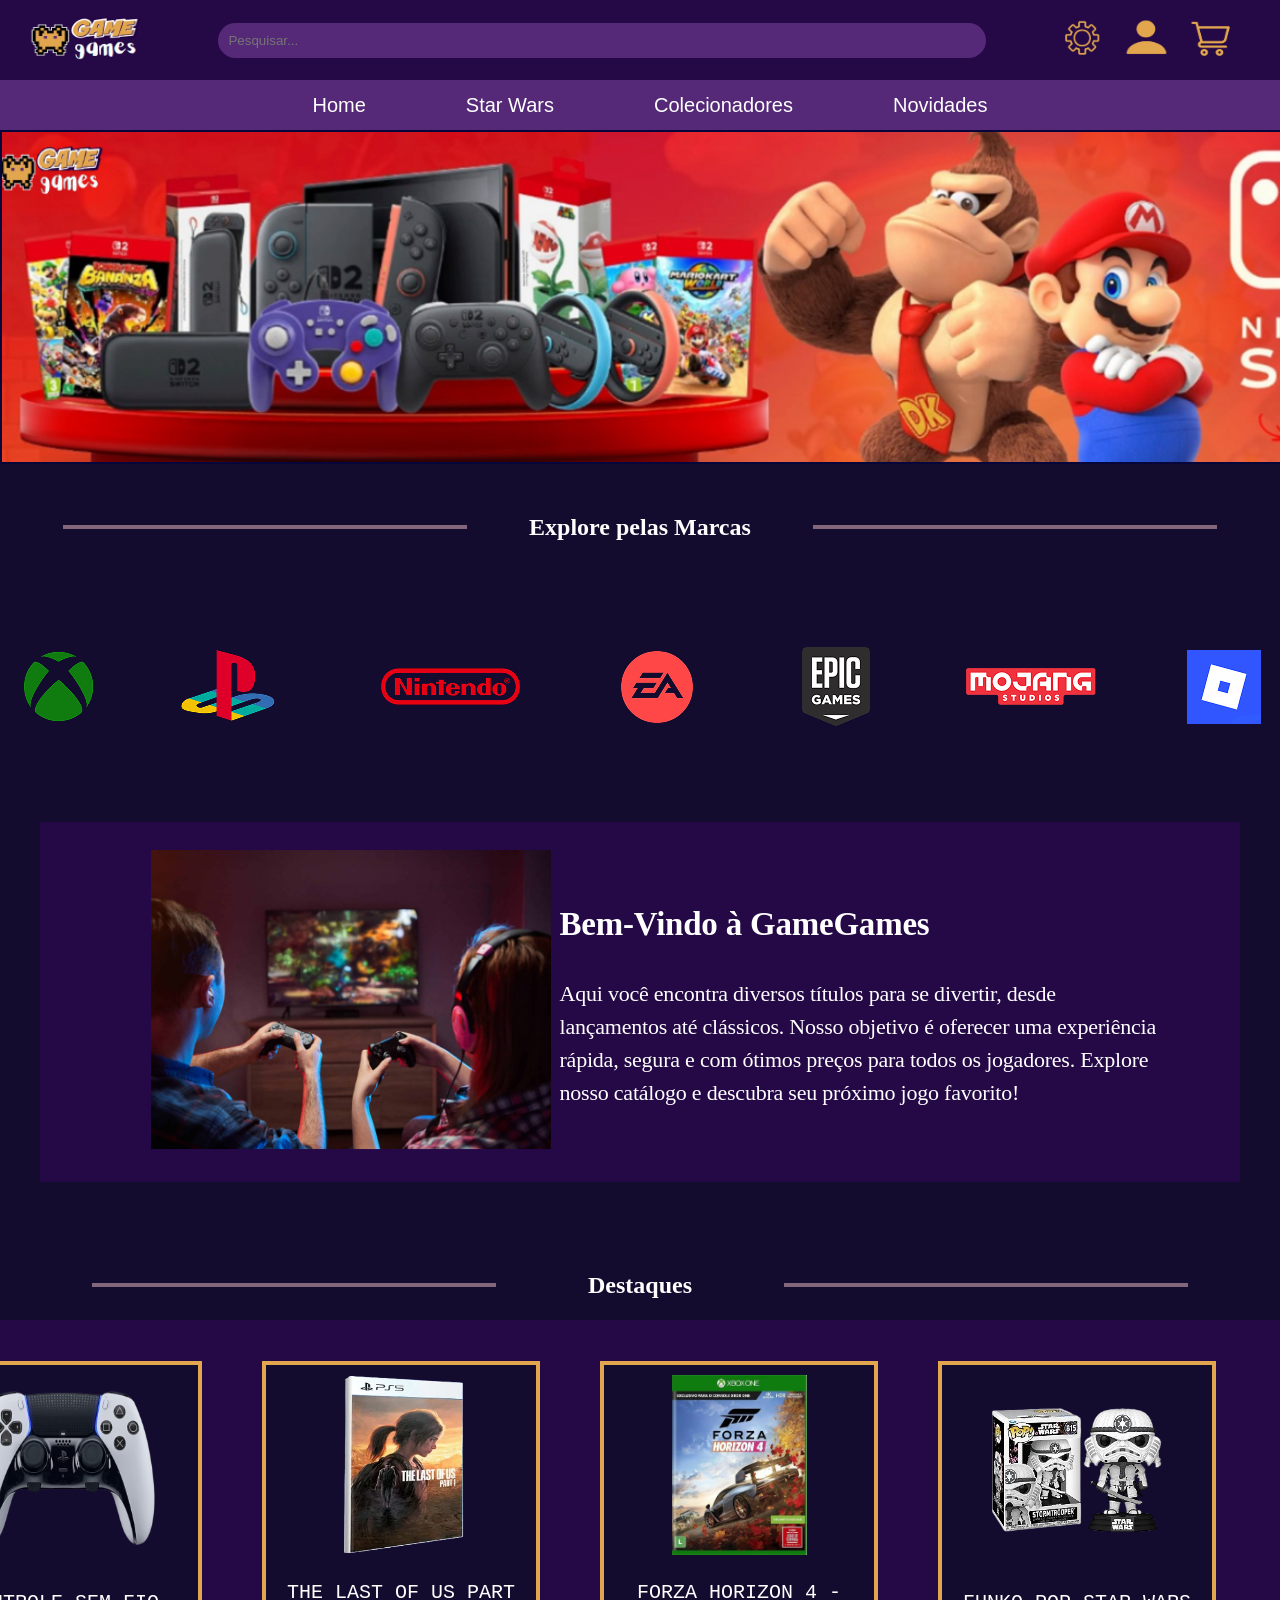
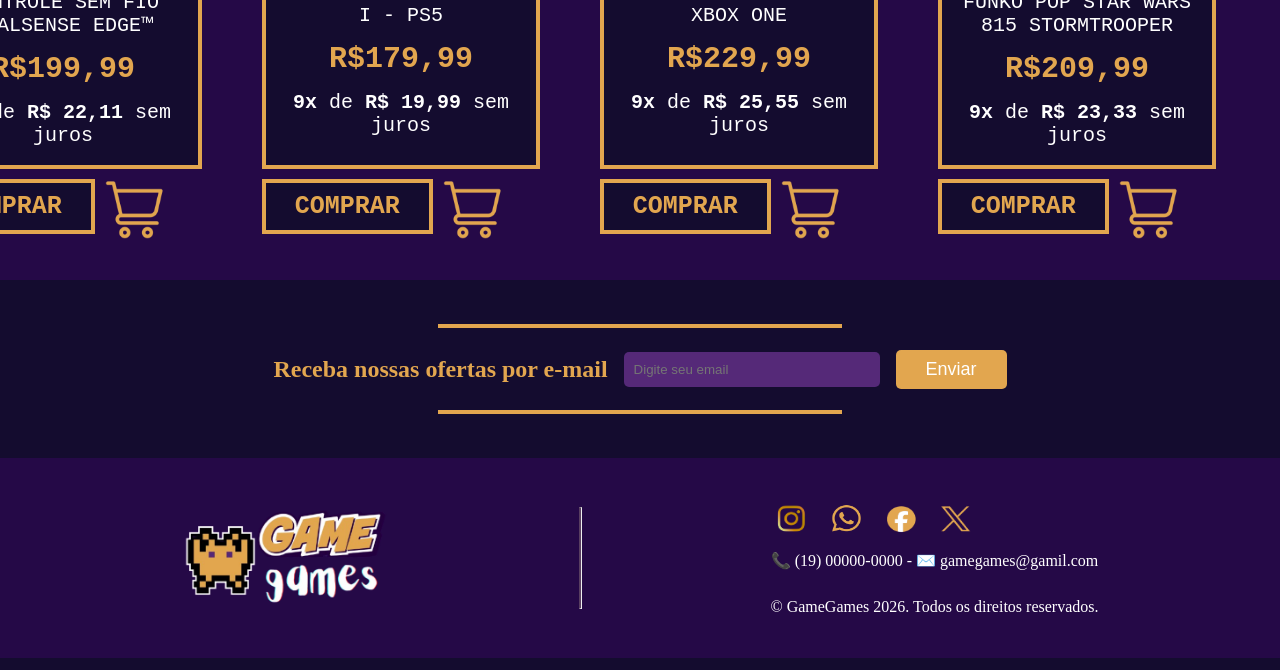
<file: index.html>
<!DOCTYPE html>
<html lang="en">
<head>
    <meta charset="UTF-8">
    <title>Página Inicial - GameGames</title>
    <link rel="stylesheet" href="css/style.css">
</head>
<body>

<header class="cabecalho">
  <div>
    <img src="img_LoginHome/logo_semfundo%20(1).png" alt="Logo do Site" width="120" height="100">
  </div>

  <input type="text" class="barra-estilizada" placeholder="Pesquisar...">

  <div class="icons">
      <img src="img_LoginHome/Captura%20de%20tela%202026-03-12%20093414.png" alt="icon configuração" width="45" height="40">
      <a href="login.html" target="_blank">
          <img src="img_LoginHome/Captura%20de%20tela%202026-03-12%20093114.png" alt="icon login" width="45" height="40">
      </a>
      <img src="img_LoginHome/icon%20carrinho.png" alt="icon carrinho" width="45" height="40">
  <div/>
</header>

<section class="navegação">
  <nav class="menu">
    <ul class="links">
        <li><a href="index.html">Home</a></li>
        <li><a href="StarWars.html">Star Wars</a></li>
        <li><a href="colecionadores.html">Colecionadores</a></li>
        <li><a href="novidades.html">Novidades</a></li>
    </ul>
  <nav/>
</section>

<section class="BannerPrincipal">
    <div>
        <div class="banner">
            <img src="img_LoginHome/banner1atualizado.png" alt="Banner 1">
            <img src="img_LoginHome/banner2atualizado.png" alt="Banner 2">
            <img src="img_LoginHome/banner3atualizado.png" alt="Banner 3">
        </div>
    </div>
</section>

<section>
    <div class="marcas">
        <hr class="linha">
          <div class="titulo">
              <h1>Explore pelas Marcas</h1>
          </div>
        <hr class="linha">
    </div>
    <div class="imgmarcas">
        <img src="img_LoginHome/Group%2029.png" alt="icon marcas" >
    </div>
</section>

<section class="bemvindo">
    <div class="imagem">
        <img src="img_LoginHome/foto-bemvindo.png" alt="imagem de bem-vindo" width="400" height="300">
    </div>
    <div class="texto">
        <h1>Bem-Vindo à GameGames</h1>
        <p>Aqui você encontra diversos títulos para se divertir, desde lançamentos até clássicos. Nosso objetivo é oferecer uma experiência rápida, segura e com ótimos preços para todos os jogadores. Explore nosso catálogo e descubra seu próximo jogo favorito!</p>
    </div>
</section>

<section>
    <div class="marcas">
        <hr class="linha">
        <div class="titulo">
            <h1>Destaques</h1>
        </div>
        <hr class="linha">
    </div>
    <section class="ProdutosMaisVendidos">
                <hr class="LinhaProdutos">

            <div class="Produtos">

                <div>
                    <div class="Produto1">
                        <div>
                            <img class="ImgProduto" src="img_LoginHome/controle.png" alt="Produto 1" width="190" height="190">
                            <p>CONTROLE SEM FIO DUALSENSE EDGE™</p>
                            <p class="TextoValor">R$199,99</p>
                            <p><strong>9x</strong> de <strong>R$ 22,11</strong> sem juros</p>
                        </div>
                    </div>
                    <div class="Botoes">
                        <button class="botaoMaisVendidos">COMPRAR</button>
                        <img src="img_LoginHome/carrinhoCompras.png" width="60" height="60">
                    </div>
                </div>

                <div>
                    <div class="Produto1">
                        <div>
                            <img class="ImgProduto" src="img_LoginHome/thelas.png" alt="Produto 1" width="135" height="180">
                            <p>THE LAST OF US PART I - PS5</p>
                            <p class="TextoValor">R$179,99</p>
                            <p><strong>9x</strong> de <strong>R$ 19,99</strong> sem juros</p>
                        </div>
                    </div>
                    <div class="Botoes">
                        <button class="botaoMaisVendidos">COMPRAR</button>
                        <img src="img_LoginHome/carrinhoCompras.png" width="60" height="60">
                    </div>
                </div>

                <div>
                    <div class="Produto1">
                        <div>
                            <img class="ImgProduto" src="img_LoginHome/Captura%20de%20tela%202026-03-19%20073830.png" alt="Produto 1" width="135" height="180">
                            <p>FORZA HORIZON 4 - XBOX ONE</p>
                            <p class="TextoValor">R$229,99</p>
                            <p><strong>9x</strong> de <strong>R$ 25,55</strong> sem juros</p>
                        </div>
                    </div>
                    <div class="Botoes">
                        <button class="botaoMaisVendidos">COMPRAR</button>
                        <img src="img_LoginHome/carrinhoCompras.png" width="60" height="60">
                    </div>
                </div>

                <div>
                    <div class="Produto1">
                        <div>
                            <img class="ImgProduto" src="img_LoginHome/funko.png" alt="Produto 1" width="180" height="190">
                            <p>FUNKO POP STAR WARS 815 STORMTROOPER</p>
                            <p class="TextoValor">R$209,99</p>
                            <p><strong>9x</strong> de <strong>R$ 23,33</strong> sem juros</p>
                        </div>
                    </div>
                    <div class="Botoes">
                        <button class="botaoMaisVendidos">COMPRAR</button>
                        <img src="img_LoginHome/carrinhoCompras.png" width="60" height="60">
                    </div>
                </div>
                <img class="BotaoPassar" src="img_LoginHome/botao.png" alt="botao" width="80" height="80">
            </div>
   </section>
<br><br>
<section>
    <div class="ofertas">
        <hr class="linha1">
        <div class="titulo1">
            <h2>Receba nossas ofertas por e-mail</h2>
            <input type="text" class="barra-email" placeholder="Digite seu email">
            <button class="botao" type="submit">Enviar</button>
        </div>
        <hr class="linha1">
    </div>
</section>

<br><br>

<footer>
    <section class="rodape">
        <div class="logo">
            <img src="img_LoginHome/logo_semfundo%20(1).png" alt="Logo do Site" width="220" height="220">
        </div>
        <hr class="linhalado">
        <div class="contato">
            <img src="img_LoginHome/Captura%20de%20tela%202026-03-19%20075312.png" alt="Logo do insta" width="35" height="30">
            <img src="img_LoginHome/Captura%20de%20tela%202026-03-19%20075409.png" alt="Logo do zap" width="35" height="30">
            <img src="img_LoginHome/Captura%20de%20tela%202026-03-19%20075455.png" alt="Logo do face" width="35" height="30">
            <img src="img_LoginHome/Captura%20de%20tela%202026-03-19%20075613.png" alt="Logo do x" width="35" height="30">

            <p>📞 (19) 00000-0000   -   ✉️ gamegames@gamil.com</p>
            <br>
            <p>© GameGames 2026. Todos os direitos reservados.</p>
        </div>
    </section>
</footer>




</body>
</html>
</file>
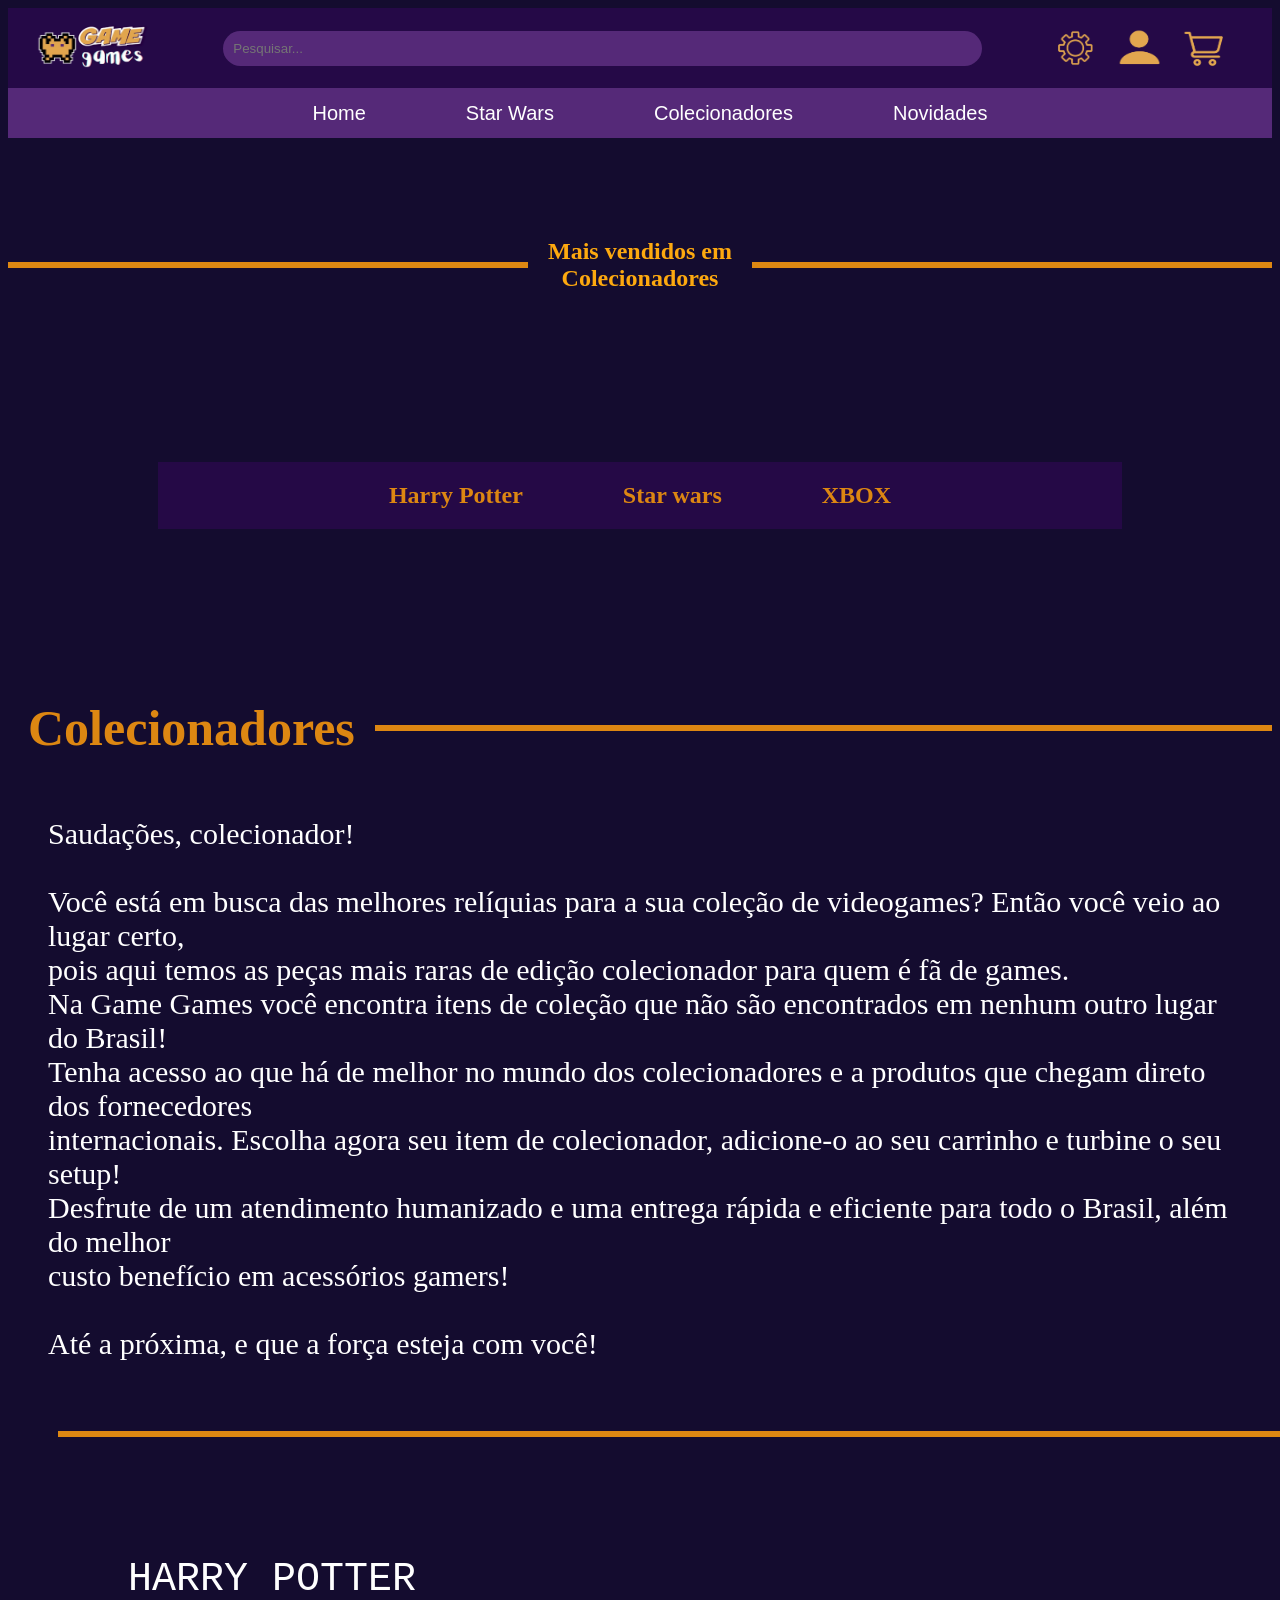
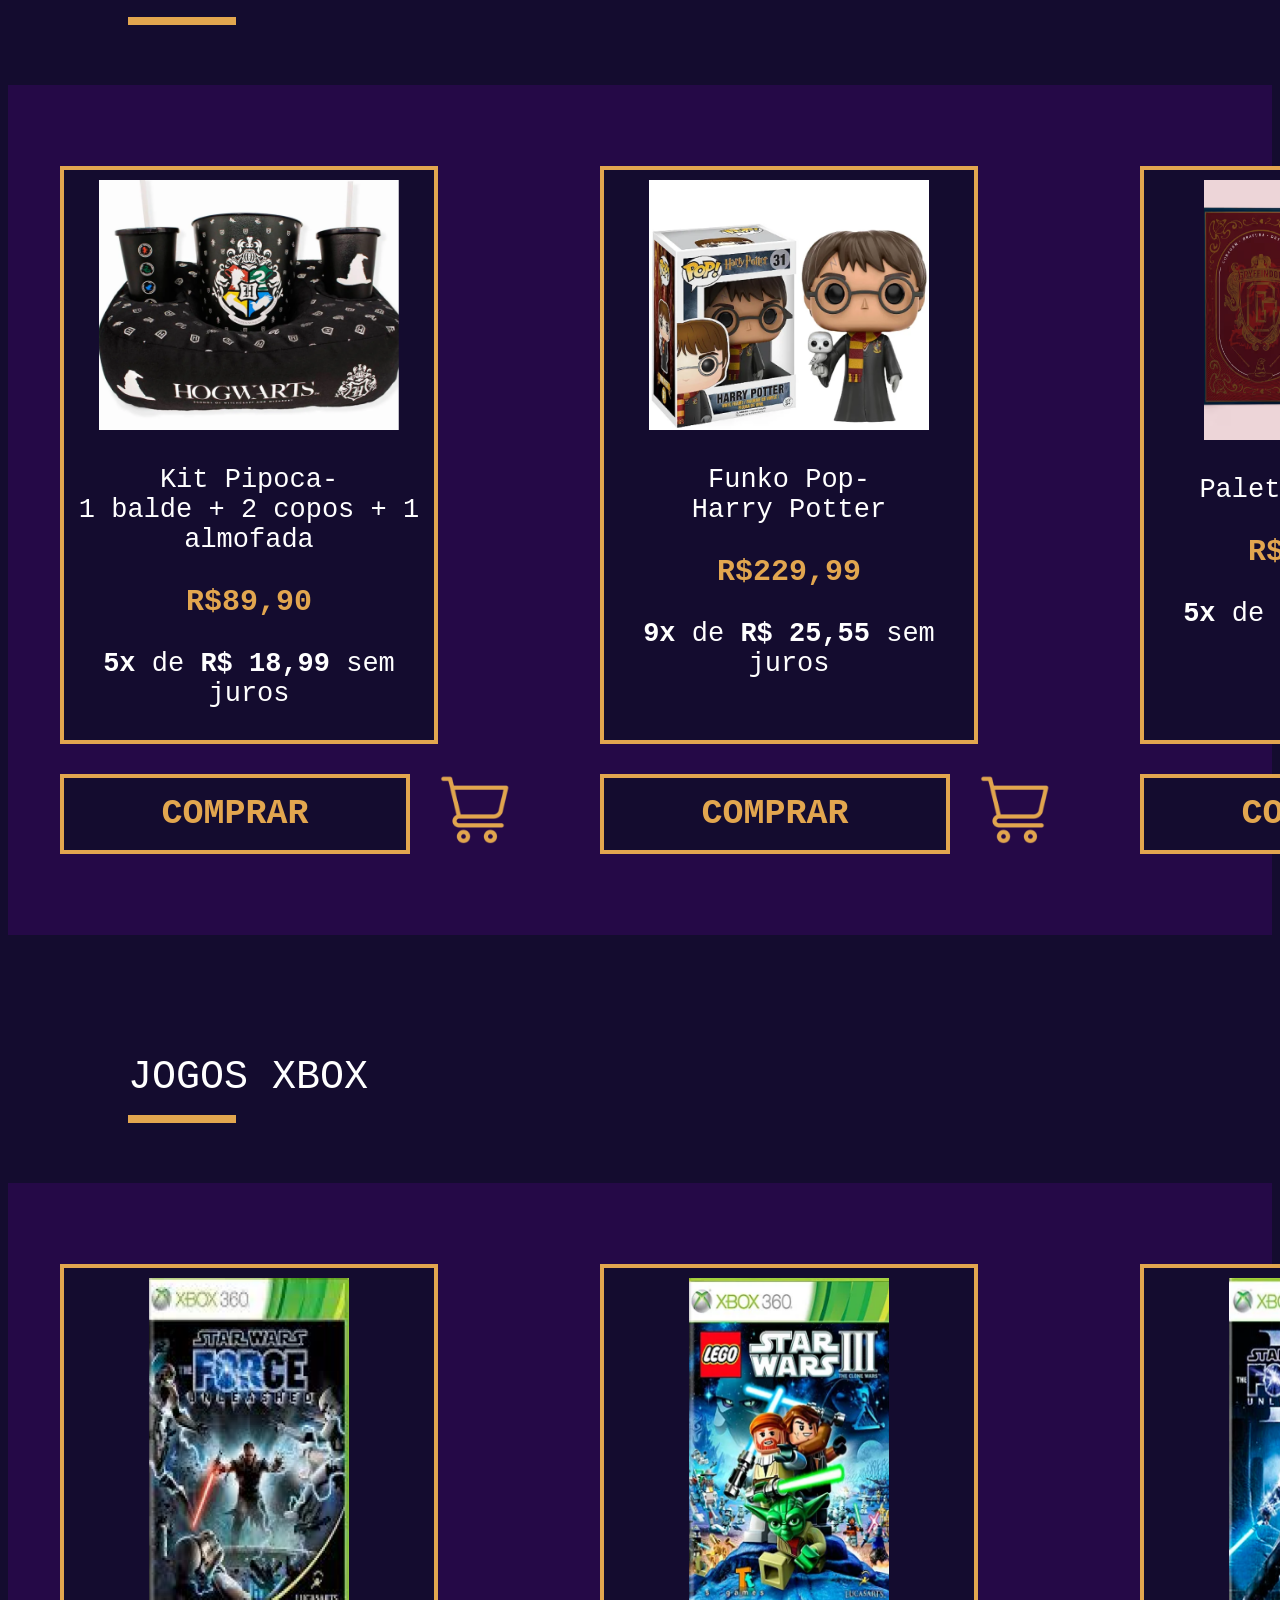
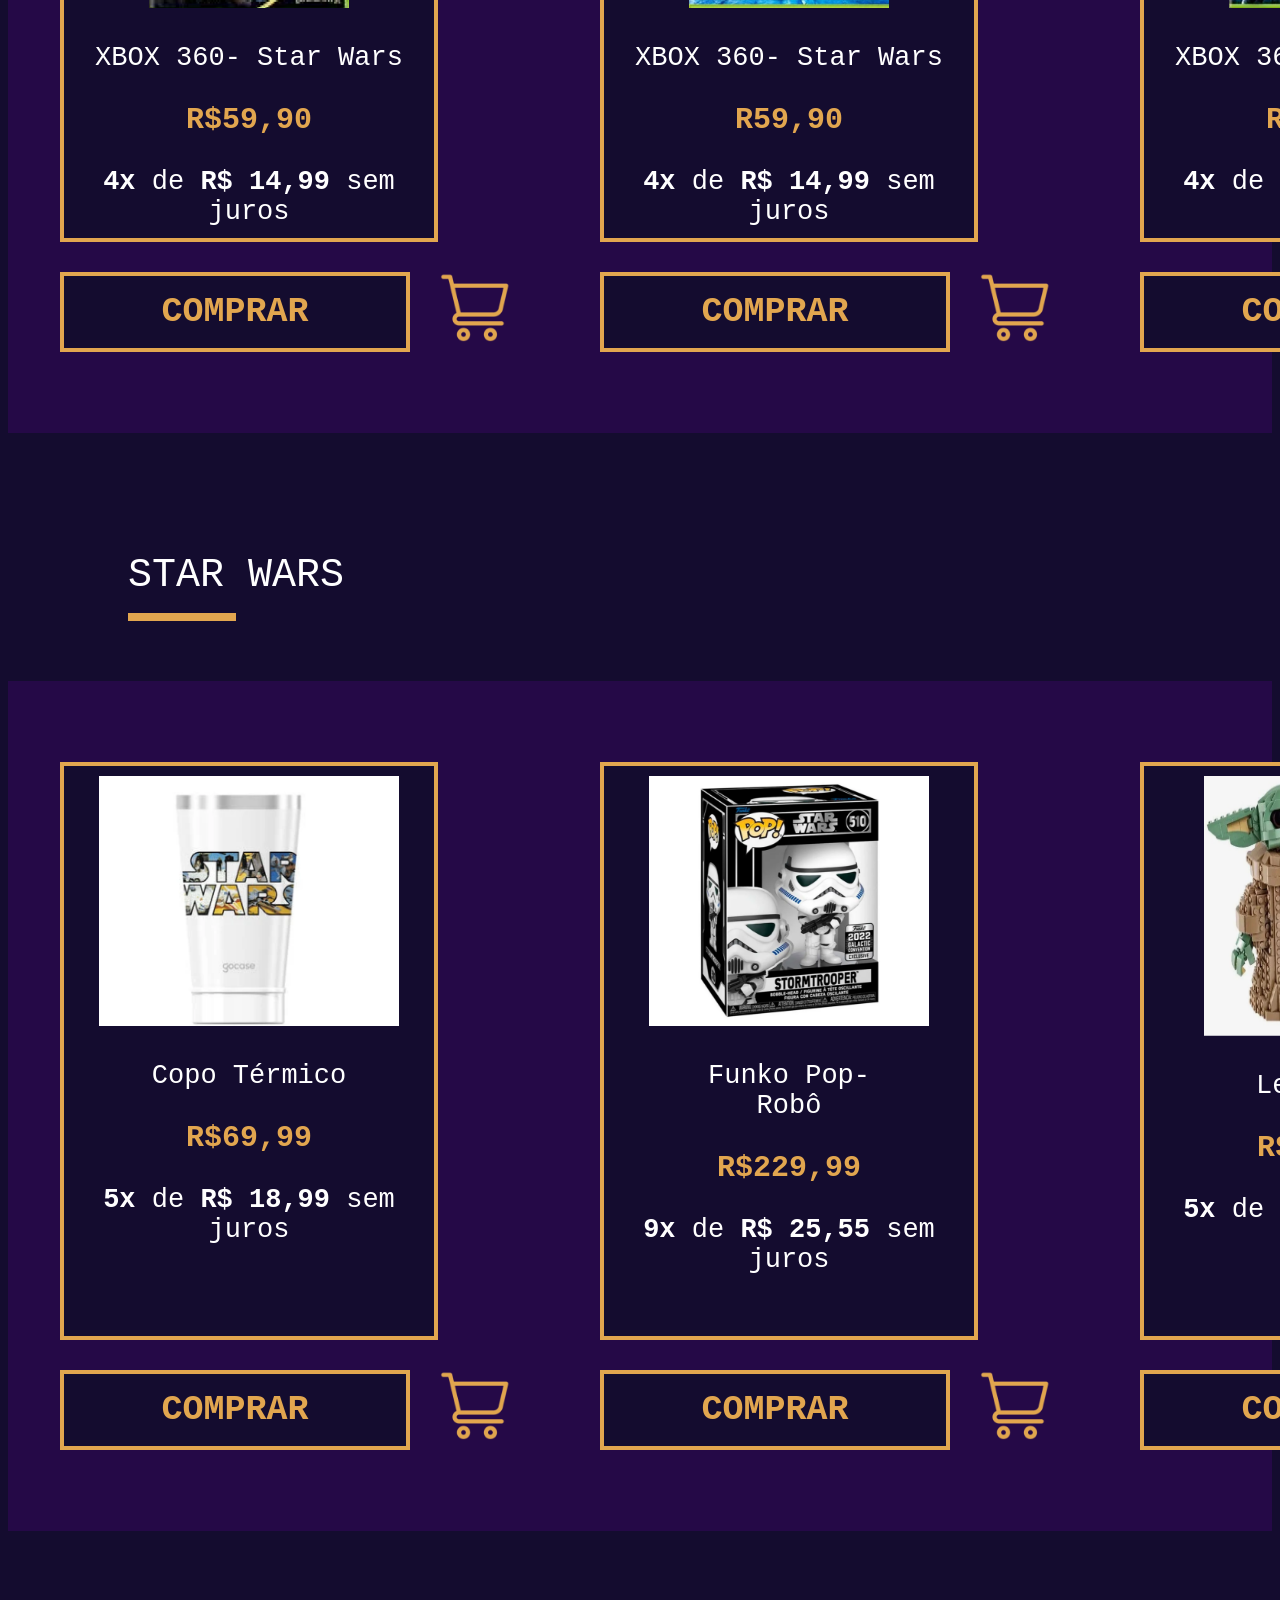
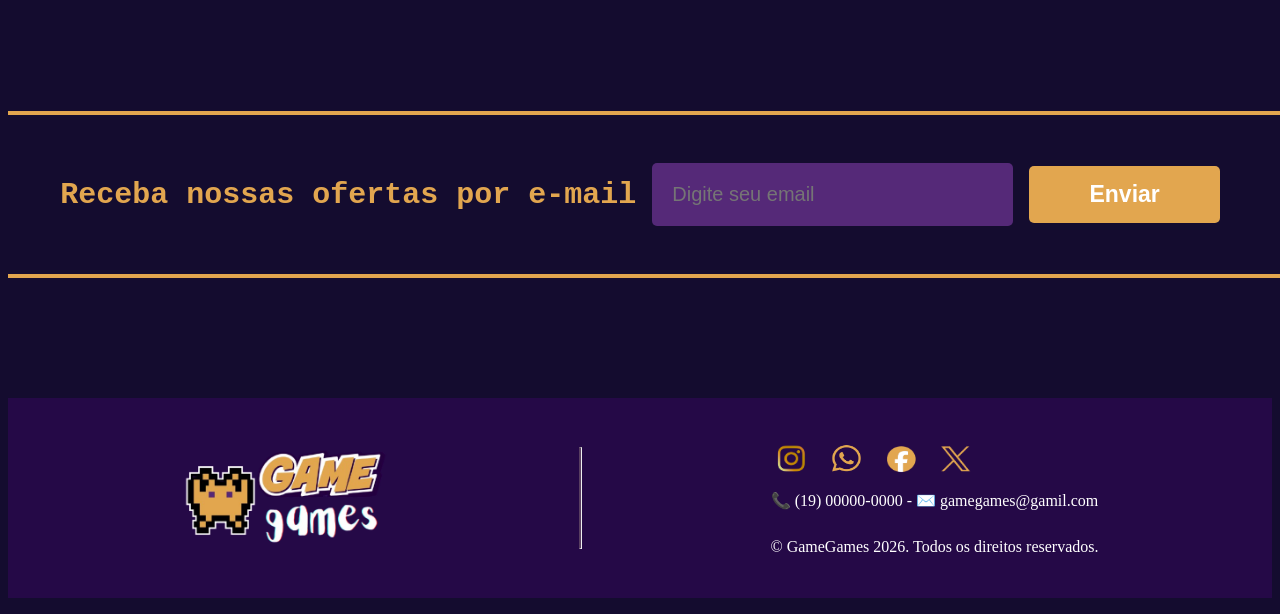
<file: colecionadores.html>
<!DOCTYPE html>
<html lang="en">
<head>
    <meta charset="UTF-8">
    <link rel="stylesheet" href="css/colecionadores.css">
    <title>Colecionadores</title>
</head>
<body>

<header class="cabecalho">
    <div>
        <img src="img_Colecionadores/logo.png" alt="Logo do Site" width="120" height="100">
    </div>

    <input type="text" class="barra-estilizada" placeholder="Pesquisar...">

    <div class="icons">
        <img src="img_Colecionadores/configuracao.png" alt="icon configuração" width="45" height="40">
        <img src="img_Colecionadores/login.png" alt="icon login" width="45" height="40">
        <img src="img_Colecionadores/carrinho.png" alt="icon carrinho" width="45" height="40">
        <div/>
</header>

<section class="navegação">
    <nav class="menu">
        <ul class="links">
            <li><a href="index.html">Home</a></li>
            <li><a href="StarWars.html">Star Wars</a></li>
            <li><a href="colecionadores.html">Colecionadores</a></li>
            <li><a href="novidades.html">Novidades</a></li>
        </ul>
        <nav/>
</section>

<section>
    <div class="inicio">
        <hr class="linha">
        <div class="titulo">
            <h1> Mais vendidos em Colecionadores</h1>
        </div>
        <hr class="linha">
    </div>
    <div class="conteudo">
        <h2>Harry Potter</h2>
        <h2>Star wars</h2>
        <h2>XBOX</h2>
    </div>
</section>



<section>
    <div  class="sessaocolecionadores">
        <div class="titulotopo">
            <h1 class="titulocolecionadores">Colecionadores</h1>
            <hr class="linha2">
        </div>

        <p class="textoinicio">
            Saudações, colecionador!<br><br>

            Você está em busca das melhores relíquias para a sua coleção de videogames? Então você veio ao lugar certo, <br>
            pois aqui temos as peças mais raras de edição colecionador para quem é fã de games.<br>
            Na Game Games você encontra itens de coleção que não são encontrados em nenhum outro lugar do Brasil!<br>
            Tenha acesso ao que há de melhor no mundo dos colecionadores e a produtos que chegam direto dos fornecedores<br>
            internacionais. Escolha agora seu item de colecionador, adicione-o ao seu carrinho e turbine o seu setup!<br>
            Desfrute de um atendimento humanizado e uma entrega rápida e eficiente para todo o Brasil, além do melhor<br>
            custo benefício em acessórios gamers!<br><br>

            Até a próxima, e que a força esteja com você!</p>
        <hr class="linha3">
    </div>
</section>



<section class="ProdutosMaisVendidos">

    <div class="MaisVendidosTitulo">
        <p class="SubTituloProdutos">HARRY POTTER</p>
        <hr class="LinhaProdutos">
    </div>

    <div class="Produtos">

        <div>
            <div class="Produto1">
                <div>
                    <img class="ImgProduto" src="img_Colecionadores/produtos/jarra_Hedwig.png" alt="Produto 1" width="250" height="250">
                    <p>Jarra  Hedwig 400 ml</p>
                    <p class="TextoValor">R$59,90</p>
                    <p><strong>4x</strong> de <strong>R$ 15,99</strong> sem juros</p>
                </div>
            </div>
            <div class="Botoes">
                <button class="botaoMaisVendidos">COMPRAR</button>
                <img src="img_Colecionadores/carrinhoCompras.png" width="70" height="70">
            </div>
        </div>

        <div>
            <div class="Produto1">
                <div>
                    <img class="ImgProduto" src="img_Colecionadores/produtos/kit_pipoca.png" alt="Produto 1" width="300" height="250">
                    <p>Kit Pipoca-<br>
                        1 balde + 2 copos + 1 almofada</p>
                    <p class="TextoValor">R$89,90</p>
                    <p><strong>5x</strong> de <strong>R$ 18,99</strong> sem juros</p>
                </div>
            </div>
            <div class="Botoes">
                <button class="botaoMaisVendidos">COMPRAR</button>
                <img src="img_Colecionadores/carrinhoCompras.png" width="70" height="70">
            </div>
        </div>

        <div>
            <div class="Produto1">
                <div>
                    <img class="ImgProduto" src="img_Colecionadores/produtos/Funko_PopHP.png" alt="Produto 1" width="280" height="250">
                    <p>Funko Pop-<br>
                        Harry Potter</p>
                    <p class="TextoValor">R$229,99</p>
                    <p><strong>9x</strong> de <strong>R$ 25,55</strong> sem juros</p>
                </div>
            </div>
            <div class="Botoes">
                <button class="botaoMaisVendidos">COMPRAR</button>
                <img src="img_Colecionadores/carrinhoCompras.png" width="70" height="70">
            </div>
        </div>

        <div>
            <div class="Produto1">
                <div>
                    <img class="ImgProduto" src="img_Colecionadores/produtos/paleta_sombra.png" alt="Produto 1" width="250" height="260">
                    <p>Paleta de sombra</p>
                    <p class="TextoValor">R$139,99a</p>
                    <p><strong>5x</strong> de <strong>R$ 28,99</strong> sem juros</p>
                </div>
            </div>
            <div class="Botoes">
                <button class="botaoMaisVendidos">COMPRAR</button>
                <img src="img_Colecionadores/carrinhoCompras.png" width="70" height="70">
            </div>
        </div>
        <img class="BotaoPassar" src="img_Colecionadores/botao.png" alt="botao" width="80" height="80">
    </div>
</section>




<section class="ProdutosMaisVendidos">

    <div class="MaisVendidosTitulo">
        <p class="SubTituloProdutos">JOGOS XBOX</p>
        <hr class="LinhaProdutos">
    </div>

    <div class="Produtos">

        <div>
            <div class="Produto1">
                <div>
                    <img class="ImgProduto" src="img_Colecionadores/produtos/XBOX%204.png" alt="Produto 1" width="200" height="330">
                    <p>XBOX 360- Star Wars</p>
                    <p class="TextoValor">R$59,90</p>
                    <p><strong>4x</strong> de <strong>R$ 14,99</strong> sem juros</p>
                </div>
            </div>
            <div class="Botoes">
                <button class="botaoMaisVendidos">COMPRAR</button>
                <img src="img_Colecionadores/carrinhoCompras.png" width="70" height="70">
            </div>
        </div>

        <div>
            <div class="Produto1">
                <div>
                    <img class="ImgProduto" src="img_Colecionadores/produtos/XBOX%203.png" alt="Produto 1" width="200" height="330">
                    <p>XBOX 360- Star Wars</p>
                    <p class="TextoValor">R$59,90</p>
                    <p><strong>4x</strong> de <strong>R$ 14,99</strong> sem juros</p>
                </div>
            </div>
            <div class="Botoes">
                <button class="botaoMaisVendidos">COMPRAR</button>
                <img src="img_Colecionadores/carrinhoCompras.png" width="70" height="70">
            </div>
        </div>

        <div>
            <div class="Produto1">
                <div>
                    <img class="ImgProduto" src="img_Colecionadores/produtos/XBOX%202.png" alt="Produto 1" width="200" height="330">
                    <p>XBOX 360- Star Wars</p>
                    <p class="TextoValor">R59,90</p>
                    <p><strong>4x</strong> de <strong>R$ 14,99</strong> sem juros</p>
                </div>
            </div>
            <div class="Botoes">
                <button class="botaoMaisVendidos">COMPRAR</button>
                <img src="img_Colecionadores/carrinhoCompras.png" width="70" height="70">
            </div>
        </div>

        <div>
            <div class="Produto1">
                <div>
                    <img class="ImgProduto" src="img_Colecionadores/produtos/XBOX%201.png" alt="Produto 1" width="200" height="330">
                    <p>XBOX 360- Star Wars</p>
                    <p class="TextoValor">R$59,90</p>
                    <p><strong>4x</strong> de <strong>R$ 14,99</strong> sem juros</p>
                </div>
            </div>
            <div class="Botoes">
                <button class="botaoMaisVendidos">COMPRAR</button>
                <img src="img_Colecionadores/carrinhoCompras.png" width="70" height="70">
            </div>
        </div>
        <img class="BotaoPassar" src="img_Colecionadores/botao.png" alt="botao" width="80" height="80">
    </div>
</section>

<section class="ProdutosMaisVendidos">

    <div class="MaisVendidosTitulo">
        <p class="SubTituloProdutos">STAR WARS</p>
        <hr class="LinhaProdutos">
    </div>

    <div class="Produtos">

        <div>
            <div class="Produto1">
                <div>
                    <img class="ImgProduto" src="img_Colecionadores/produtos/FunkoPop_Yoda.png" alt="Produto 1" width="250" height="250">
                    <p>Funko Pop-<br>
                        Yoda</p>
                    <p class="TextoValor">R$59,99</p>
                    <p><strong>6x</strong> de <strong>R$ 15,99</strong> sem juros</p>
                </div>
            </div>
            <div class="Botoes">
                <button class="botaoMaisVendidos">COMPRAR</button>
                <img src="img_Colecionadores/carrinhoCompras.png" width="70" height="70">
            </div>
        </div>

        <div>
            <div class="Produto1">
                <div>
                    <img class="ImgProduto" src="img_Colecionadores/produtos/copo_termico.png" alt="Produto 1" width="300" height="250">
                    <p>Copo Térmico</p>
                    <p class="TextoValor">R$69,99</p>
                    <p><strong>5x</strong> de <strong>R$ 18,99</strong> sem juros</p>
                </div>
            </div>
            <div class="Botoes">
                <button class="botaoMaisVendidos">COMPRAR</button>
                <img src="img_Colecionadores/carrinhoCompras.png" width="70" height="70">
            </div>
        </div>

        <div>
            <div class="Produto1">
                <div>
                    <img class="ImgProduto" src="img_Colecionadores/produtos/FunkoPop_Robô.png" alt="Produto 1" width="280" height="250">
                    <p>Funko Pop-<br>
                        Robô</p>
                    <p class="TextoValor">R$229,99</p>
                    <p><strong>9x</strong> de <strong>R$ 25,55</strong> sem juros</p>
                </div>
            </div>
            <div class="Botoes">
                <button class="botaoMaisVendidos">COMPRAR</button>
                <img src="img_Colecionadores/carrinhoCompras.png" width="70" height="70">
            </div>
        </div>

        <div>
            <div class="Produto1">
                <div>
                    <img class="ImgProduto" src="img_Colecionadores/produtos/lego_yoda.png" alt="Produto 1" width="250" height="260">
                    <p>Lego Yoda</p>
                    <p class="TextoValor">R$139,99</p>
                    <p><strong>5x</strong> de <strong>R$ 28,99</strong> sem juros</p>
                </div>
            </div>
            <div class="Botoes">
                <button class="botaoMaisVendidos">COMPRAR</button>
                <img src="img_Colecionadores/carrinhoCompras.png" width="70" height="70">
            </div>
        </div>
        <img class="BotaoPassar" src="img_Colecionadores/botao.png" alt="botao" width="80" height="80">
    </div>
</section>


<section class="ofertas">
    <div>
        <hr class="linhaDesconto">
        <div class="tituloDesconto">
            <h2 class="textoDesconto">Receba nossas ofertas por e-mail</h2>
            <input type="text" class="barra-email" placeholder="Digite seu email">
            <button class="botaoDesconto" type="submit">Enviar</button>
        </div>
        <hr class="linhaDesconto">
    </div>
</section>



<footer>
    <section class="rodape">
        <div class="logo">
            <img src="img_Colecionadores/logo.png" alt="Logo do Site" width="220" height="220">
        </div>
        <hr class="linhalado">
        <div class="contato">
            <img src="img_Colecionadores/instagram.png" alt="Logo do insta" width="35" height="30">
            <img src="img_Colecionadores/whatsapp.png" alt="Logo do zap" width="35" height="30">
            <img src="img_Colecionadores/facebook.png" alt="Logo do face" width="35" height="30">
            <img src="img_Colecionadores/X.png" alt="Logo do x" width="35" height="30">

            <p>📞 (19) 00000-0000 - ✉️ gamegames@gamil.com</p>
            <br>
            <p>© GameGames 2026. Todos os direitos reservados.</p>
        </div>
    </section>
</footer>

</body>
</html>
</file>
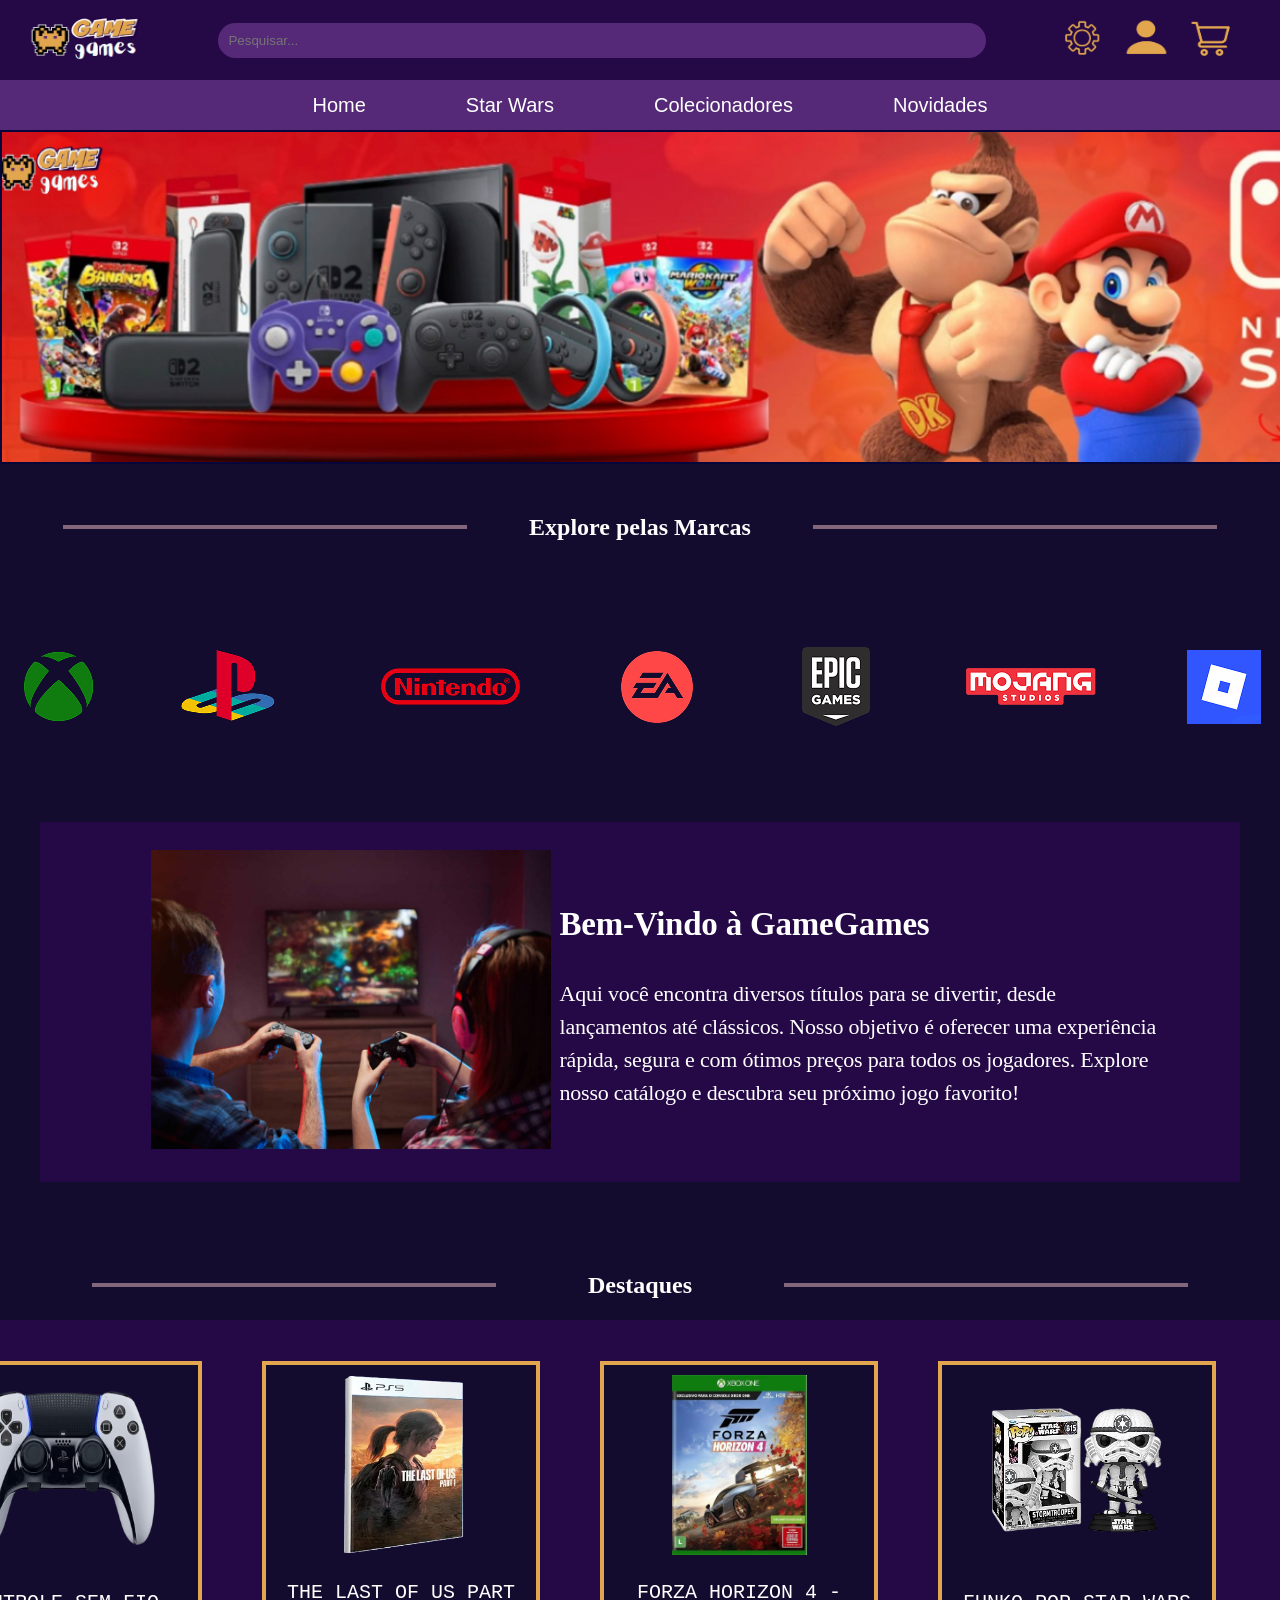
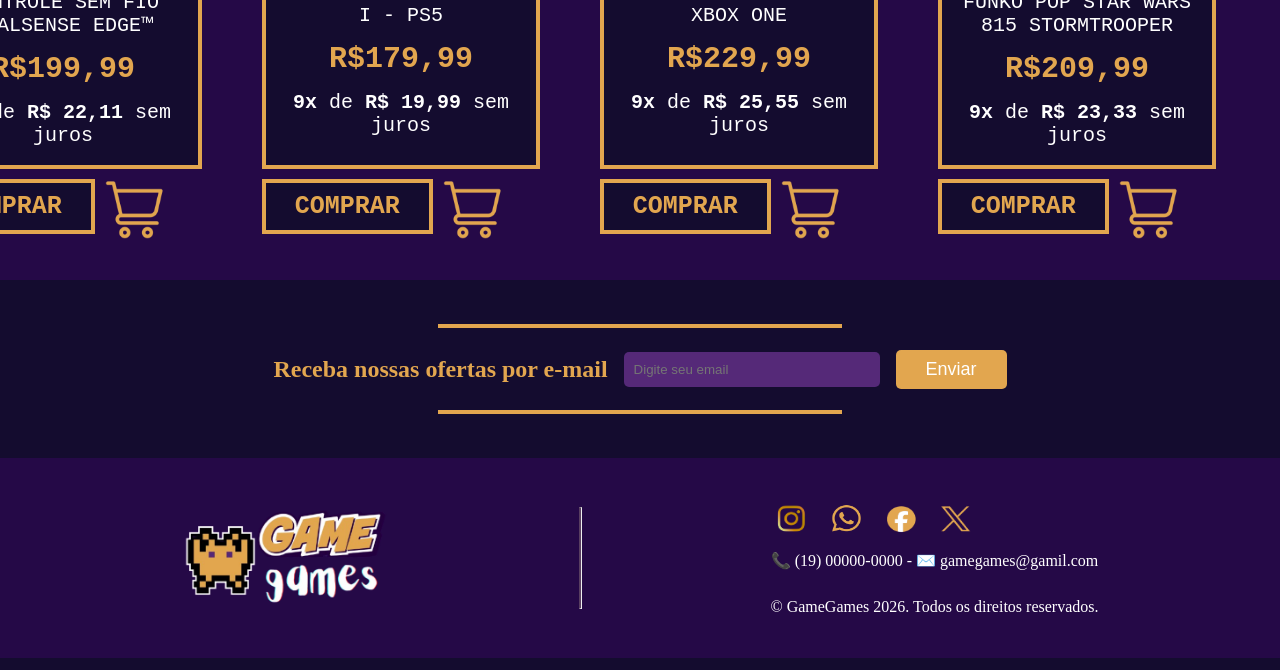
<file: home.html>
<!DOCTYPE html>
<html lang="en">
<head>
    <meta charset="UTF-8">
    <title>Página Inicial - GameGames</title>
    <link rel="stylesheet" href="css/style.css">
</head>
<body>

<header class="cabecalho">
  <div>
    <img src="img_LoginHome/logo_semfundo%20(1).png" alt="Logo do Site" width="120" height="100">
  </div>

  <input type="text" class="barra-estilizada" placeholder="Pesquisar...">

  <div class="icons">
      <img src="img_LoginHome/Captura%20de%20tela%202026-03-12%20093414.png" alt="icon configuração" width="45" height="40">
      <a href="login.html" target="_blank">
          <img src="img_LoginHome/Captura%20de%20tela%202026-03-12%20093114.png" alt="icon login" width="45" height="40">
      </a>
      <img src="img_LoginHome/icon%20carrinho.png" alt="icon carrinho" width="45" height="40">
  <div/>
</header>

<section class="navegação">
  <nav class="menu">
    <ul class="links">
        <li><a href="Home.html">Home</a></li>
        <li><a href="starwars.html">Star Wars</a></li>
        <li><a href="colecionadores.html">Colecionadores</a></li>
        <li><a href="novidades.html">Novidades</a></li>
    </ul>
  <nav/>
</section>

<section class="BannerPrincipal">
    <div>
        <div class="banner">
            <img src="img_LoginHome/banner1atualizado.png" alt="Banner 1">
            <img src="img_LoginHome/banner2atualizado.png" alt="Banner 2">
            <img src="img_LoginHome/banner3atualizado.png" alt="Banner 3">
        </div>
    </div>
</section>

<section>
    <div class="marcas">
        <hr class="linha">
          <div class="titulo">
              <h1>Explore pelas Marcas</h1>
          </div>
        <hr class="linha">
    </div>
    <div class="imgmarcas">
        <img src="img_LoginHome/Group%2029.png" alt="icon marcas" >
    </div>
</section>

<section class="bemvindo">
    <div class="imagem">
        <img src="img_LoginHome/foto-bemvindo.png" alt="imagem de bem-vindo" width="400" height="300">
    </div>
    <div class="texto">
        <h1>Bem-Vindo à GameGames</h1>
        <p>Aqui você encontra diversos títulos para se divertir, desde lançamentos até clássicos. Nosso objetivo é oferecer uma experiência rápida, segura e com ótimos preços para todos os jogadores. Explore nosso catálogo e descubra seu próximo jogo favorito!</p>
    </div>
</section>

<section>
    <div class="marcas">
        <hr class="linha">
        <div class="titulo">
            <h1>Destaques</h1>
        </div>
        <hr class="linha">
    </div>
    <section class="ProdutosMaisVendidos">
                <hr class="LinhaProdutos">

            <div class="Produtos">

                <div>
                    <div class="Produto1">
                        <div>
                            <img class="ImgProduto" src="img_LoginHome/controle.png" alt="Produto 1" width="190" height="190">
                            <p>CONTROLE SEM FIO DUALSENSE EDGE™</p>
                            <p class="TextoValor">R$199,99</p>
                            <p><strong>9x</strong> de <strong>R$ 22,11</strong> sem juros</p>
                        </div>
                    </div>
                    <div class="Botoes">
                        <button class="botaoMaisVendidos">COMPRAR</button>
                        <img src="img_LoginHome/carrinhoCompras.png" width="60" height="60">
                    </div>
                </div>

                <div>
                    <div class="Produto1">
                        <div>
                            <img class="ImgProduto" src="img_LoginHome/thelas.png" alt="Produto 1" width="135" height="180">
                            <p>THE LAST OF US PART I - PS5</p>
                            <p class="TextoValor">R$179,99</p>
                            <p><strong>9x</strong> de <strong>R$ 19,99</strong> sem juros</p>
                        </div>
                    </div>
                    <div class="Botoes">
                        <button class="botaoMaisVendidos">COMPRAR</button>
                        <img src="img_LoginHome/carrinhoCompras.png" width="60" height="60">
                    </div>
                </div>

                <div>
                    <div class="Produto1">
                        <div>
                            <img class="ImgProduto" src="img_LoginHome/Captura%20de%20tela%202026-03-19%20073830.png" alt="Produto 1" width="135" height="180">
                            <p>FORZA HORIZON 4 - XBOX ONE</p>
                            <p class="TextoValor">R$229,99</p>
                            <p><strong>9x</strong> de <strong>R$ 25,55</strong> sem juros</p>
                        </div>
                    </div>
                    <div class="Botoes">
                        <button class="botaoMaisVendidos">COMPRAR</button>
                        <img src="img_LoginHome/carrinhoCompras.png" width="60" height="60">
                    </div>
                </div>

                <div>
                    <div class="Produto1">
                        <div>
                            <img class="ImgProduto" src="img_LoginHome/funko.png" alt="Produto 1" width="180" height="190">
                            <p>FUNKO POP STAR WARS 815 STORMTROOPER</p>
                            <p class="TextoValor">R$209,99</p>
                            <p><strong>9x</strong> de <strong>R$ 23,33</strong> sem juros</p>
                        </div>
                    </div>
                    <div class="Botoes">
                        <button class="botaoMaisVendidos">COMPRAR</button>
                        <img src="img_LoginHome/carrinhoCompras.png" width="60" height="60">
                    </div>
                </div>
                <img class="BotaoPassar" src="img_LoginHome/botao.png" alt="botao" width="80" height="80">
            </div>
   </section>
<br><br>
<section>
    <div class="ofertas">
        <hr class="linha1">
        <div class="titulo1">
            <h2>Receba nossas ofertas por e-mail</h2>
            <input type="text" class="barra-email" placeholder="Digite seu email">
            <button class="botao" type="submit">Enviar</button>
        </div>
        <hr class="linha1">
    </div>
</section>

<br><br>

<footer>
    <section class="rodape">
        <div class="logo">
            <img src="img_LoginHome/logo_semfundo%20(1).png" alt="Logo do Site" width="220" height="220">
        </div>
        <hr class="linhalado">
        <div class="contato">
            <img src="img_LoginHome/Captura%20de%20tela%202026-03-19%20075312.png" alt="Logo do insta" width="35" height="30">
            <img src="img_LoginHome/Captura%20de%20tela%202026-03-19%20075409.png" alt="Logo do zap" width="35" height="30">
            <img src="img_LoginHome/Captura%20de%20tela%202026-03-19%20075455.png" alt="Logo do face" width="35" height="30">
            <img src="img_LoginHome/Captura%20de%20tela%202026-03-19%20075613.png" alt="Logo do x" width="35" height="30">

            <p>📞 (19) 00000-0000   -   ✉️ gamegames@gamil.com</p>
            <br>
            <p>© GameGames 2026. Todos os direitos reservados.</p>
        </div>
    </section>
</footer>




</body>
</html>
</file>
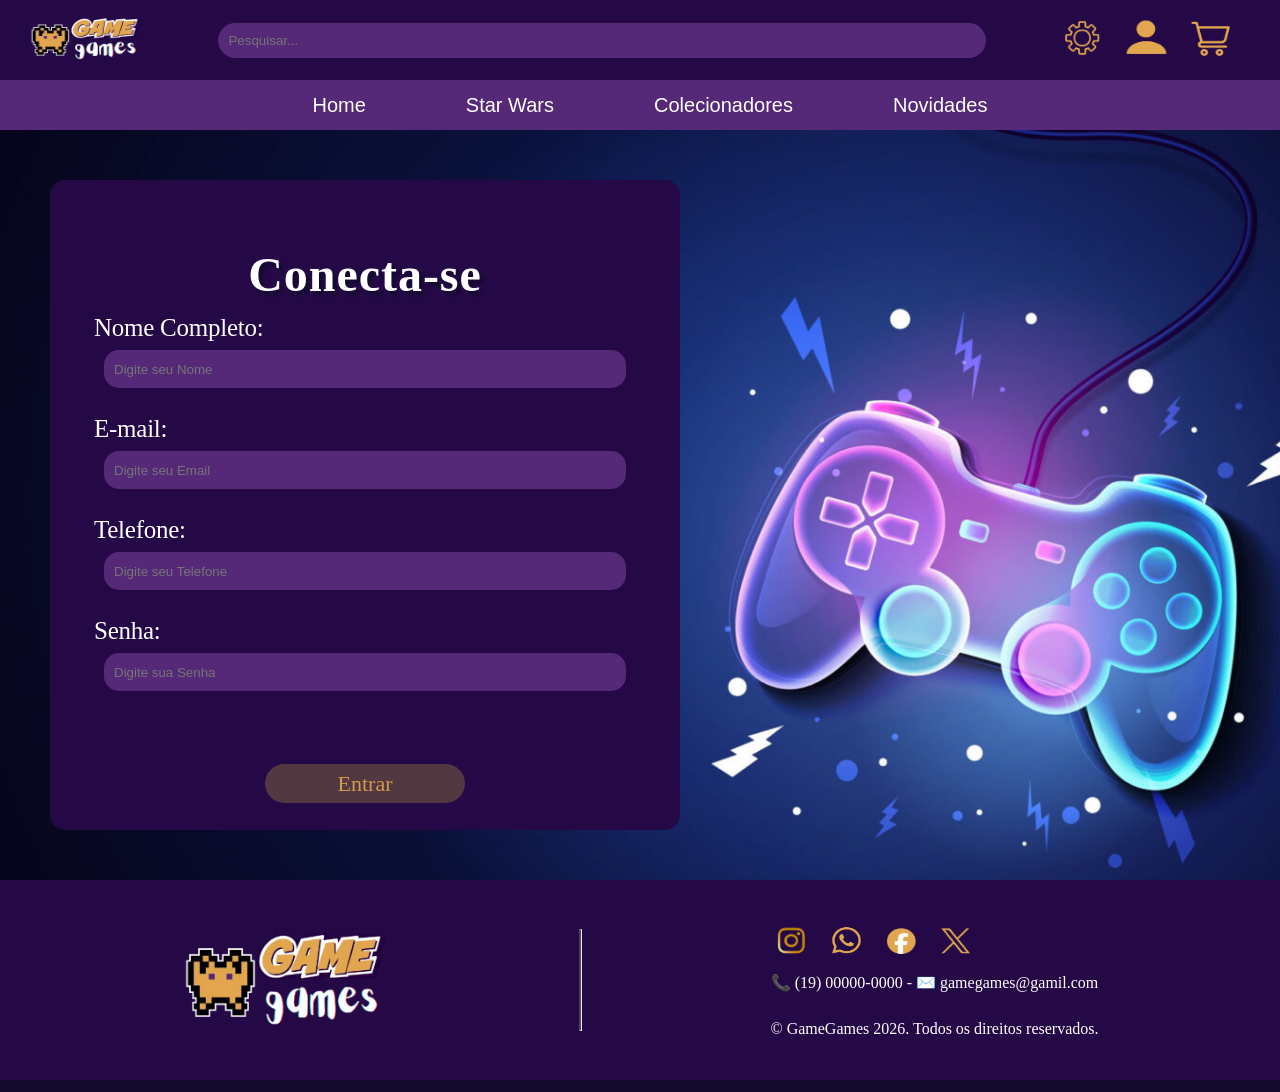
<file: login.html>
<!DOCTYPE html>
<html lang="en">
<head>
    <meta charset="UTF-8">
    <title> Login - GameGames</title>
    <link rel="stylesheet" href="css/style.css">
</head>

<body class="imagemfundo">

<header class="cabecalho">
    <div>
        <img src="img_LoginHome/logo_semfundo%20(1).png" alt="Logo do Site" width="120" height="100">
    </div>

    <input type="text" class="barra-estilizada" placeholder="Pesquisar...">

    <div class="icons">
        <img src="img_LoginHome/Captura%20de%20tela%202026-03-12%20093414.png" alt="icon configuração" width="45" height="40">
        <a href="login.html" target="_blank">
            <img src="img_LoginHome/Captura%20de%20tela%202026-03-12%20093114.png" alt="icon login" width="45" height="40">
        </a>
        <img src="img_LoginHome/icon%20carrinho.png" alt="icon carrinho" width="45" height="40">
        <div/>
</header>

<section class="navegação">
    <nav class="menu">
        <ul class="links">
            <li><a href="index.html">Home</a></li>
            <li><a href="StarWars.html">Star Wars</a></li>
            <li><a href="colecionadores.html">Colecionadores</a></li>
            <li><a href="novidades.html">Novidades</a></li>
        </ul>
        <nav/>
</section>

<section class="formulario">
      <h1 class="tituloform">Conecta-se</h1>
      <form class="campos">
        <label for="nome">Nome Completo:</label>
        <input type="text" id="nome" name="nome" placeholder="Digite seu Nome" required>
        <br>
        <label for="email">E-mail:</label>
        <input type="email" id="email" name="email" placeholder="Digite seu Email" required>
        <br>
        <label for="telefone">Telefone:</label>
        <input type="telefone" id="telefone" name="telefone" placeholder="Digite seu Telefone" required>
        <br>
        <label for="senha">Senha:</label>
        <input type="senha" id="senha" name="senha" placeholder="Digite sua Senha" required>
        <br>
      </form>
      <a href="index.html" target="_blank">
         <button type="submit">Entrar</button>
      </a>
</section>

<footer>
    <section class="rodape">
        <div class="logo">
            <img src="img_LoginHome/logo_semfundo%20(1).png" alt="Logo do Site" width="220" height="220">
        </div>
        <hr class="linhalado">
        <div class="contato">
            <img src="img_LoginHome/Captura%20de%20tela%202026-03-19%20075312.png" alt="Logo do insta" width="35" height="30">
            <img src="img_LoginHome/Captura%20de%20tela%202026-03-19%20075409.png" alt="Logo do zap" width="35" height="30">
            <img src="img_LoginHome/Captura%20de%20tela%202026-03-19%20075455.png" alt="Logo do face" width="35" height="30">
            <img src="img_LoginHome/Captura%20de%20tela%202026-03-19%20075613.png" alt="Logo do x" width="35" height="30">

            <p>📞 (19) 00000-0000   -   ✉️ gamegames@gamil.com</p>
            <br>
            <p>© GameGames 2026. Todos os direitos reservados.</p>
        </div>
    </section>
</footer>



</body>
</html>
</file>
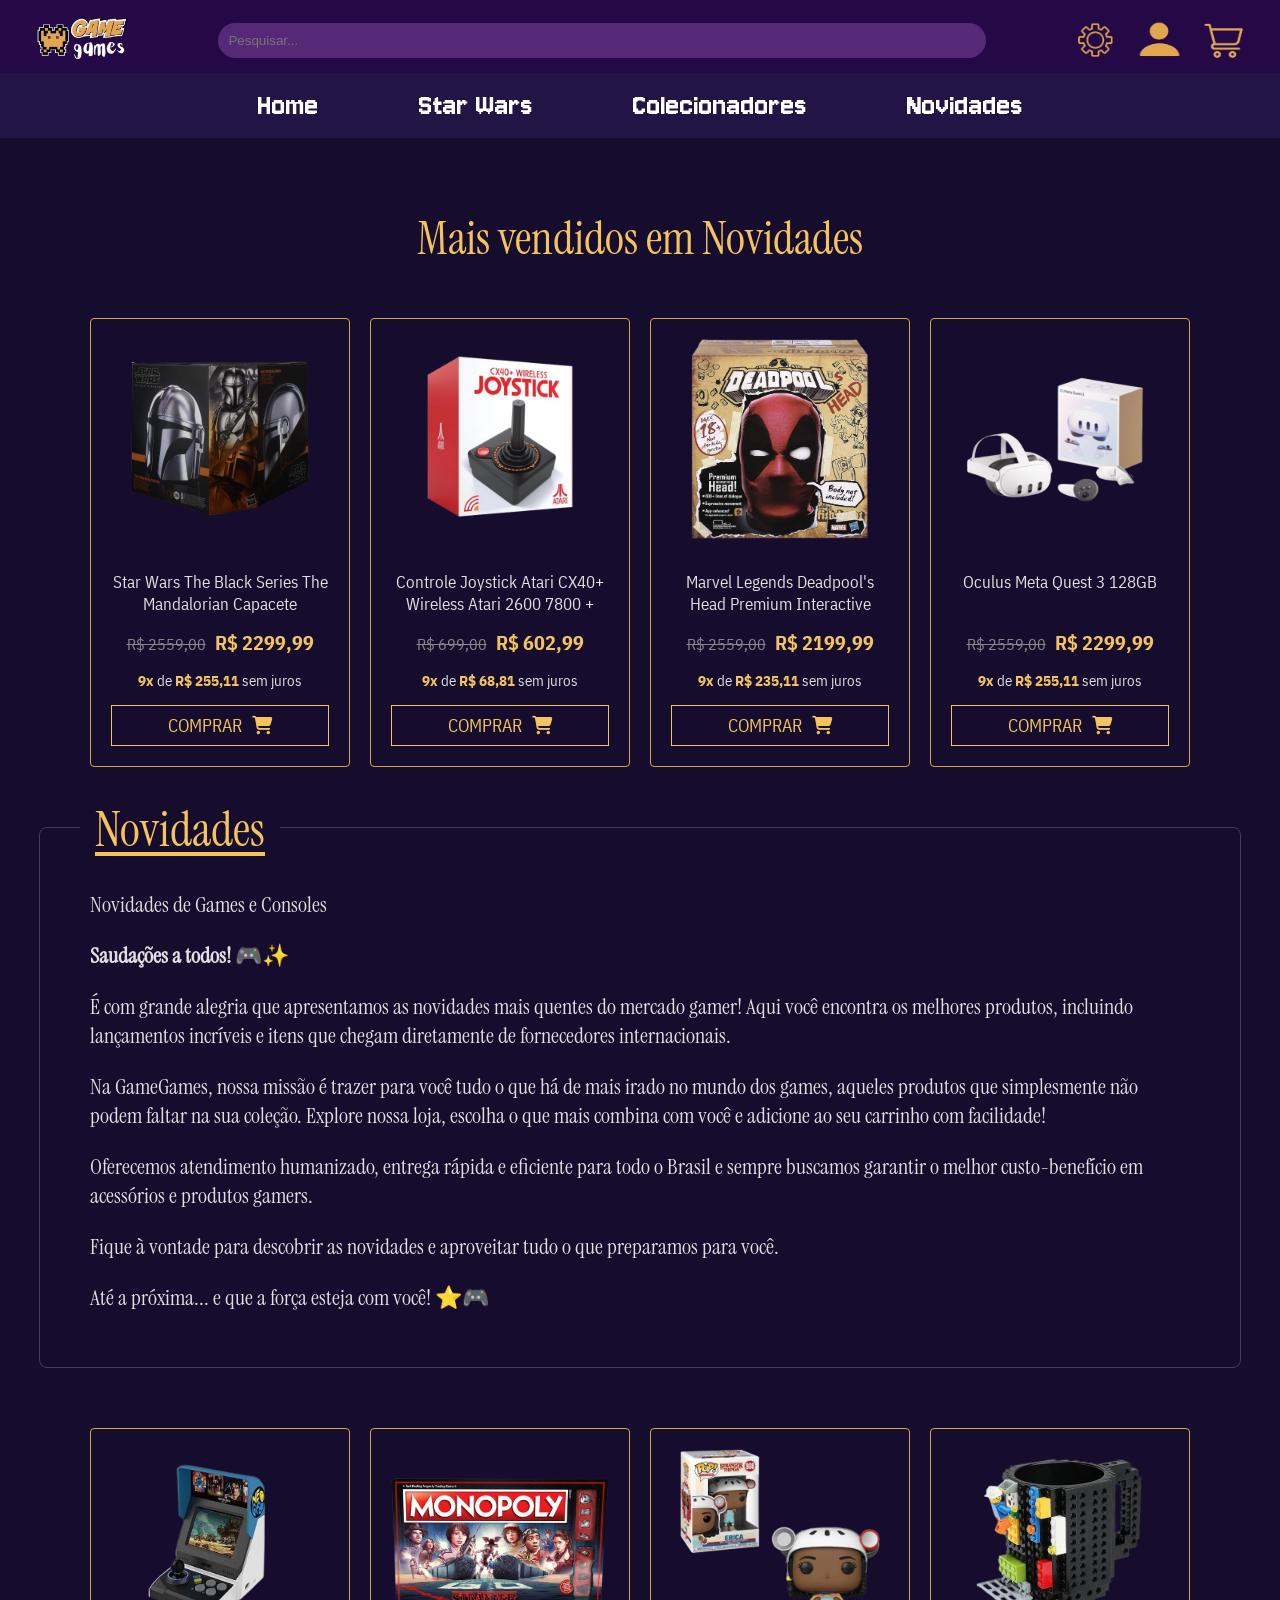
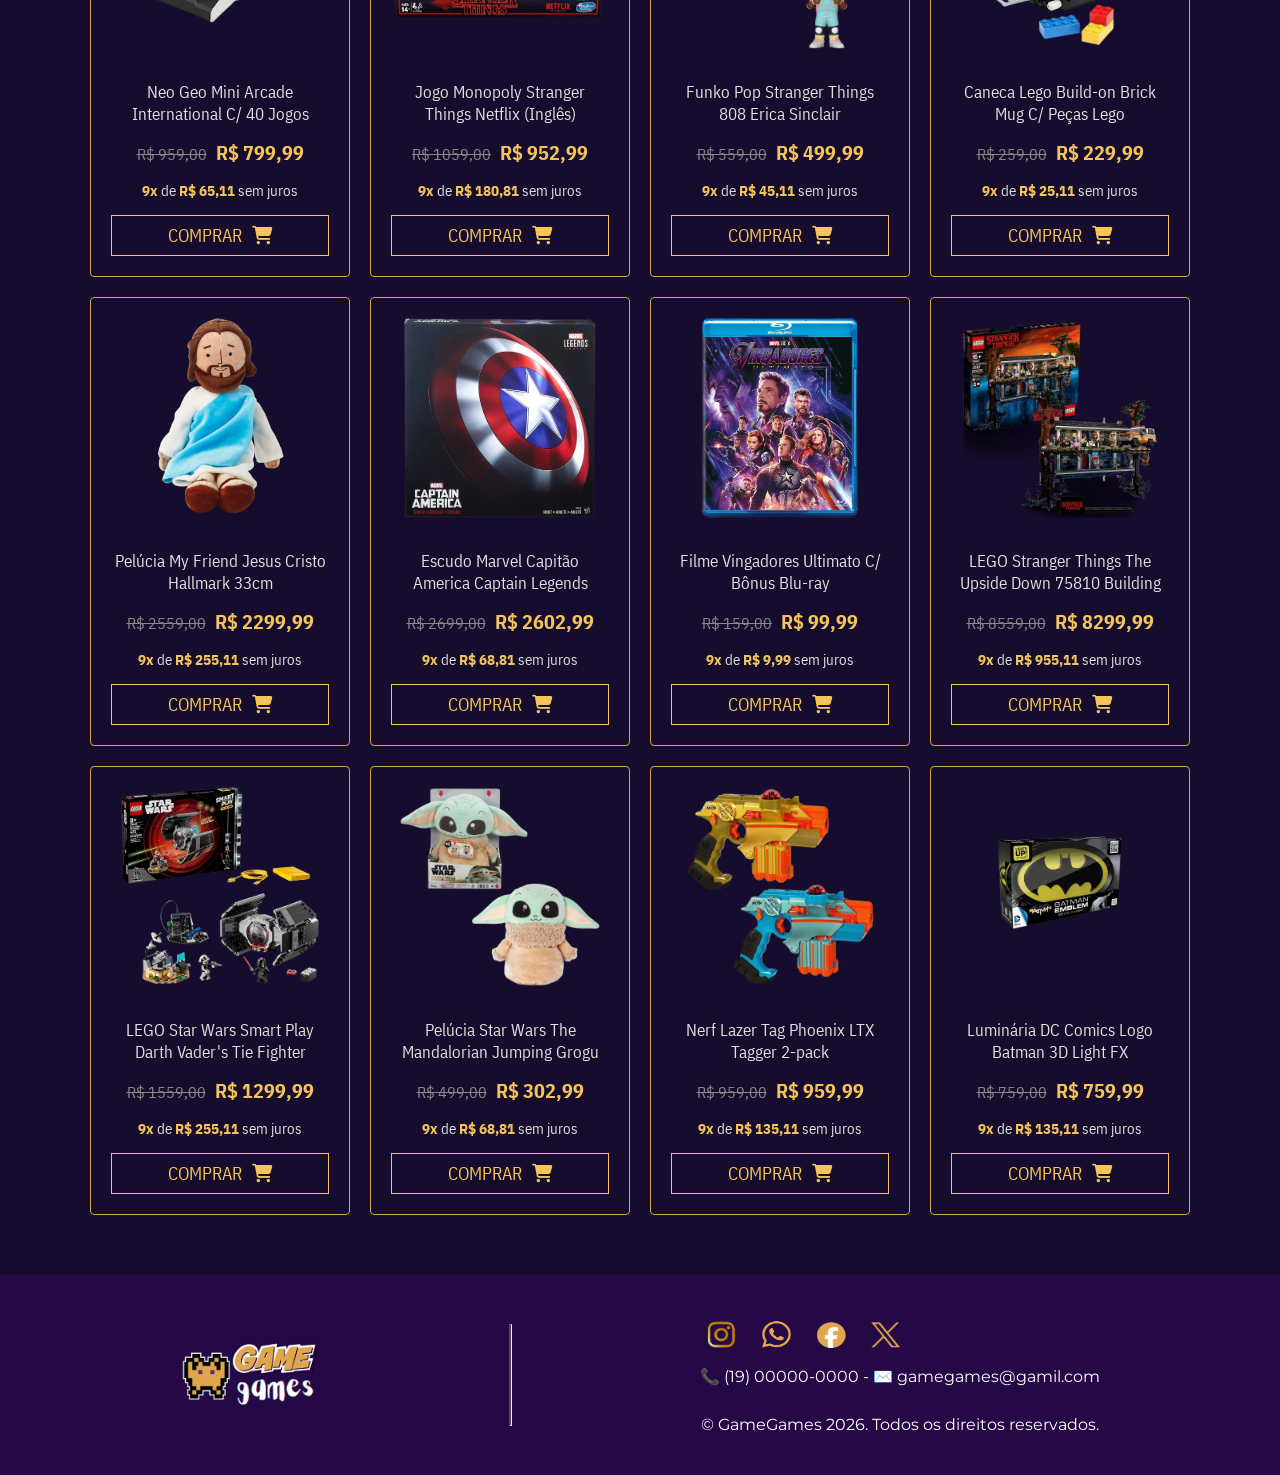
<file: novidades.html>
<!DOCTYPE html>
<html lang="pt-BR">
<head>
    <meta charset="UTF-8">
    <meta name="viewport">
    <title>Game Games - Loja Gamer</title>
    <link rel="stylesheet" href="css/styleNovidades.css">
    <link rel="preconnect" href="https://fonts.googleapis.com">
    <link rel="preconnect" href="https://fonts.gstatic.com" crossorigin>
    <link href="https://fonts.googleapis.com/css2?family=IBM+Plex+Sans+Condensed:wght@400;600;700&family=Instrument+Serif:ital@0;1&family=Jersey+10&family=Montserrat:wght@400;600;700&display=swap"
          rel="stylesheet">
    <link rel="stylesheet" href="https://cdnjs.cloudflare.com/ajax/libs/font-awesome/6.4.0/css/all.min.css">
</head>
<body>


<header class="cabecalho">
    <div>
        <img src="img_Novidades/logogames.png" alt="Logo do Site" width="100">
    </div>

    <input type="text" class="barra-estilizada" placeholder="Pesquisar...">

    <div class="icons">
        <img src="img_Novidades/configuracao.png" alt="icon configuração" width="45" height="40">
        <img src="img_Novidades/usuario.png" alt="icon login" width="45" height="40">
        <img src="img_Novidades/carrinho.png" alt="icon carrinho" width="45" height="40">
    </div>
</header>

<section class="navegação">
    <nav class="menu">
        <ul class="links">
            <li><a href="index.html">Home</a></li>
            <li><a href="StarWars.html">Star Wars</a></li>
            <li><a href="colecionadores.html">Colecionadores</a></li>
            <li><a href="novidades.html">Novidades</a></li>
        </ul>
    </nav>
</section>

<main>
    <section class="container-secao">
        <h2 class="titulo-secao"><span>Mais vendidos em Novidades</span></h2>

        <div class="grade-produtos">
            <div class="cartao-produto">
                <img src="img_Novidades/1.png" alt="Star Wars Capacete" style="width: 100%; height: 200px">
                <h3 class="titulo-produto">Star Wars The Black Series The Mandalorian Capacete Eletrônico</h3>
                <div class="container-preco">
                    <span class="preco-antigo">R$ 2559,00</span>
                    <span class="preco-novo">R$ 2299,99</span>
                </div>
                <p class="parcelamento"><strong>9x</strong> de <strong>R$ 255,11</strong> sem juros</p>
                <button class="botao-comprar">COMPRAR <i class="fa-solid fa-cart-shopping"></i></button>
            </div>

            <div class="cartao-produto">
                <img src="img_Novidades/2.png" alt="Controle Atari" style="width: 100%; height: 200px">
                <h3 class="titulo-produto">Controle Joystick Atari CX40+ Wireless Atari 2600 7800 + USB</h3>
                <div class="container-preco">
                    <span class="preco-antigo">R$ 699,00</span>
                    <span class="preco-novo">R$ 602,99</span>
                </div>
                <p class="parcelamento"><strong>9x</strong> de <strong>R$ 68,81</strong> sem juros</p>
                <button class="botao-comprar">COMPRAR <i class="fa-solid fa-cart-shopping"></i></button>
            </div>

            <div class="cartao-produto">
                <img src="img_Novidades/3.png" alt="Deadpool Head" style="width: 100%; height: 200px">
                <h3 class="titulo-produto">Marvel Legends Deadpool's Head Premium Interactive Talking</h3>
                <div class="container-preco">
                    <span class="preco-antigo">R$ 2559,00</span>
                    <span class="preco-novo">R$ 2199,99</span>
                </div>
                <p class="parcelamento"><strong>9x</strong> de <strong>R$ 235,11</strong> sem juros</p>
                <button class="botao-comprar">COMPRAR <i class="fa-solid fa-cart-shopping"></i></button>
            </div>

            <div class="cartao-produto">
                <img src="img_Novidades/4.png" alt="Oculus Quest 3" style="width: 100%; height: 200px">
                <h3 class="titulo-produto">Oculus Meta Quest 3 128GB</h3>
                <div class="container-preco">
                    <span class="preco-antigo">R$ 2559,00</span>
                    <span class="preco-novo">R$ 2299,99</span>
                </div>
                <p class="parcelamento"><strong>9x</strong> de <strong>R$ 255,11</strong> sem juros</p>
                <button class="botao-comprar">COMPRAR <i class="fa-solid fa-cart-shopping"></i></button>
            </div>
        </div>
    </section>

    <section class="caixa-texto-novidades">
        <h2 class="titulo-caixa">Novidades</h2>
        <h3>Novidades de Games e Consoles</h3>
        <p><strong>Saudações a todos! 🎮✨</strong></p>
        <p>É com grande alegria que apresentamos as novidades mais quentes do mercado gamer! Aqui você encontra os
            melhores produtos, incluindo lançamentos incríveis e itens que chegam diretamente de fornecedores
            internacionais.</p>
        <p>Na GameGames, nossa missão é trazer para você tudo o que há de mais irado no mundo dos games, aqueles
            produtos que simplesmente não podem faltar na sua coleção. Explore nossa loja, escolha o que mais combina
            com você e adicione ao seu carrinho com facilidade!</p>
        <p>Oferecemos atendimento humanizado, entrega rápida e eficiente para todo o Brasil e sempre buscamos garantir o
            melhor custo-benefício em acessórios e produtos gamers.</p>
        <p>Fique à vontade para descobrir as novidades e aproveitar tudo o que preparamos para você.</p>
        <p>Até a próxima... e que a força esteja com você! ⭐🎮</p>
    </section>

    <section class="container-secao">
        <div class="grade-produtos">

            <div class="cartao-produto">
                <img src="img_Novidades/5.png" alt="Neo Geo Mini Arcade" style="width: 100%; height: 200px">
                <h3 class="titulo-produto">Neo Geo Mini Arcade International C/ 40 Jogos Neogeo</h3>
                <div class="container-preco">
                    <span class="preco-antigo">R$ 959,00</span>
                    <span class="preco-novo">R$ 799,99</span>
                </div>
                <p class="parcelamento"><strong>9x</strong> de <strong>R$ 65,11</strong> sem juros</p>
                <button class="botao-comprar">COMPRAR <i class="fa-solid fa-cart-shopping"></i></button>
            </div>

            <div class="cartao-produto">
                <img src="img_Novidades/6.png" alt="Monopoly Stranger Things" style="width: 100%; height: 200px">
                <h3 class="titulo-produto">Jogo Monopoly Stranger Things Netflix (Inglês)</h3>
                <div class="container-preco">
                    <span class="preco-antigo">R$ 1059,00</span>
                    <span class="preco-novo">R$ 952,99</span>
                </div>
                <p class="parcelamento"><strong>9x</strong> de <strong>R$ 180,81</strong> sem juros</p>
                <button class="botao-comprar">COMPRAR <i class="fa-solid fa-cart-shopping"></i></button>
            </div>

            <div class="cartao-produto">
                <img src="img_Novidades/7.png" alt="Funko Pop Stranger Things" style="width: 100%; height: 200px">
                <h3 class="titulo-produto">Funko Pop Stranger Things 808 Erica Sinclair</h3>
                <div class="container-preco">
                    <span class="preco-antigo">R$ 559,00</span>
                    <span class="preco-novo">R$ 499,99</span>
                </div>
                <p class="parcelamento"><strong>9x</strong> de <strong>R$ 45,11</strong> sem juros</p>
                <button class="botao-comprar">COMPRAR <i class="fa-solid fa-cart-shopping"></i></button>
            </div>

            <div class="cartao-produto">
                <img src="img_Novidades/8.png" alt="Caneca Lego" style="width: 100%; height: 200px">
                <h3 class="titulo-produto">Caneca Lego Build-on Brick Mug C/ Peças Lego</h3>
                <div class="container-preco">
                    <span class="preco-antigo">R$ 259,00</span>
                    <span class="preco-novo">R$ 229,99</span>
                </div>
                <p class="parcelamento"><strong>9x</strong> de <strong>R$ 25,11</strong> sem juros</p>
                <button class="botao-comprar">COMPRAR <i class="fa-solid fa-cart-shopping"></i></button>
            </div>

            <div class="cartao-produto">
                <img src="img_Novidades/9.png" alt="Pelúcia My Friend Jesus" style="width: 100%; height: 200px">
                <h3 class="titulo-produto">Pelúcia My Friend Jesus Cristo Hallmark 33cm</h3>
                <div class="container-preco">
                    <span class="preco-antigo">R$ 2559,00</span>
                    <span class="preco-novo">R$ 2299,99</span>
                </div>
                <p class="parcelamento"><strong>9x</strong> de <strong>R$ 255,11</strong> sem juros</p>
                <button class="botao-comprar">COMPRAR <i class="fa-solid fa-cart-shopping"></i></button>
            </div>

            <div class="cartao-produto">
                <img src="img_Novidades/10.png" alt="Escudo Capitão America" style="width: 100%; height: 200px">
                <h3 class="titulo-produto">Escudo Marvel Capitão America Captain Legends Avengers Shield</h3>
                <div class="container-preco">
                    <span class="preco-antigo">R$ 2699,00</span>
                    <span class="preco-novo">R$ 2602,99</span>
                </div>
                <p class="parcelamento"><strong>9x</strong> de <strong>R$ 68,81</strong> sem juros</p>
                <button class="botao-comprar">COMPRAR <i class="fa-solid fa-cart-shopping"></i></button>
            </div>

            <div class="cartao-produto">
                <img src="img_Novidades/11.png" alt="Filme Vingadores Ultimato" style="width: 100%; height: 200px">
                <h3 class="titulo-produto">Filme Vingadores Ultimato C/ Bônus Blu-ray</h3>
                <div class="container-preco">
                    <span class="preco-antigo">R$ 159,00</span>
                    <span class="preco-novo">R$ 99,99</span>
                </div>
                <p class="parcelamento"><strong>9x</strong> de <strong>R$ 9,99</strong> sem juros</p>
                <button class="botao-comprar">COMPRAR <i class="fa-solid fa-cart-shopping"></i></button>
            </div>

            <div class="cartao-produto">
                <img src="img_Novidades/12.png" alt="LEGO Stranger Things" style="width: 100%; height: 200px">
                <h3 class="titulo-produto">LEGO Stranger Things The Upside Down 75810 Building Kit</h3>
                <div class="container-preco">
                    <span class="preco-antigo">R$ 8559,00</span>
                    <span class="preco-novo">R$ 8299,99</span>
                </div>
                <p class="parcelamento"><strong>9x</strong> de <strong>R$ 955,11</strong> sem juros</p>
                <button class="botao-comprar">COMPRAR <i class="fa-solid fa-cart-shopping"></i></button>
            </div>

            <div class="cartao-produto">
                <img src="img_Novidades/13.png" alt="LEGO Star Wars" style="width: 100%; height: 200px">
                <h3 class="titulo-produto">LEGO Star Wars Smart Play Darth Vader's Tie Fighter</h3>
                <div class="container-preco">
                    <span class="preco-antigo">R$ 1559,00</span>
                    <span class="preco-novo">R$ 1299,99</span>
                </div>
                <p class="parcelamento"><strong>9x</strong> de <strong>R$ 255,11</strong> sem juros</p>
                <button class="botao-comprar">COMPRAR <i class="fa-solid fa-cart-shopping"></i></button>
            </div>

            <div class="cartao-produto">
                <img src="img_Novidades/14.png" alt="Pelúcia Grogu" style="width: 100%; height: 200px">
                <h3 class="titulo-produto">Pelúcia Star Wars The Mandalorian Jumping Grogu Baby Yoda</h3>
                <div class="container-preco">
                    <span class="preco-antigo">R$ 499,00</span>
                    <span class="preco-novo">R$ 302,99</span>
                </div>
                <p class="parcelamento"><strong>9x</strong> de <strong>R$ 68,81</strong> sem juros</p>
                <button class="botao-comprar">COMPRAR <i class="fa-solid fa-cart-shopping"></i></button>
            </div>

            <div class="cartao-produto">
                <img src="img_Novidades/15.png" alt="Nerf Lazer Tag" style="width: 100%; height: 200px">
                <h3 class="titulo-produto">Nerf Lazer Tag Phoenix LTX Tagger 2-pack</h3>
                <div class="container-preco">
                    <span class="preco-antigo">R$ 959,00</span>
                    <span class="preco-novo">R$ 959,99</span>
                </div>
                <p class="parcelamento"><strong>9x</strong> de <strong>R$ 135,11</strong> sem juros</p>
                <button class="botao-comprar">COMPRAR <i class="fa-solid fa-cart-shopping"></i></button>
            </div>

            <div class="cartao-produto">
                <img src="img_Novidades/16.png" alt="Lú" style="width: 100%; height: 200px">
                <h3 class="titulo-produto">Luminária DC Comics Logo Batman 3D Light FX</h3>
                <div class="container-preco">
                    <span class="preco-antigo">R$ 759,00</span>
                    <span class="preco-novo">R$ 759,99</span>
                </div>
                <p class="parcelamento"><strong>9x</strong> de <strong>R$ 135,11</strong> sem juros</p>
                <button class="botao-comprar">COMPRAR <i class="fa-solid fa-cart-shopping"></i></button>
            </div>
    </section>

</main>

<footer style="width: 100%;">
    <section class="rodape">
        <div class="logo">
            <img src="img_Novidades/logogames.png" alt="Logo do Site" width="100%" height="100%">
        </div>
        <hr class="linhalado">
        <div class="contato">
            <img src="img_Novidades/insta.png" alt="Logo do insta" width="35" height="30">
            <img src="img_Novidades/zap.png" alt="Logo do zap" width="35" height="30">
            <img src="img_Novidades/face.png" alt="Logo do face" width="35" height="30">
            <img src="img_Novidades/x.png" alt="Logo do x" width="35" height="30">

            <p>📞 (19) 00000-0000 - ✉️ gamegames@gamil.com </p>
            <br>
            <p>© GameGames 2026. Todos os direitos reservados.</p>
        </div>
    </section>
</footer>

</body>
</html>
</file>
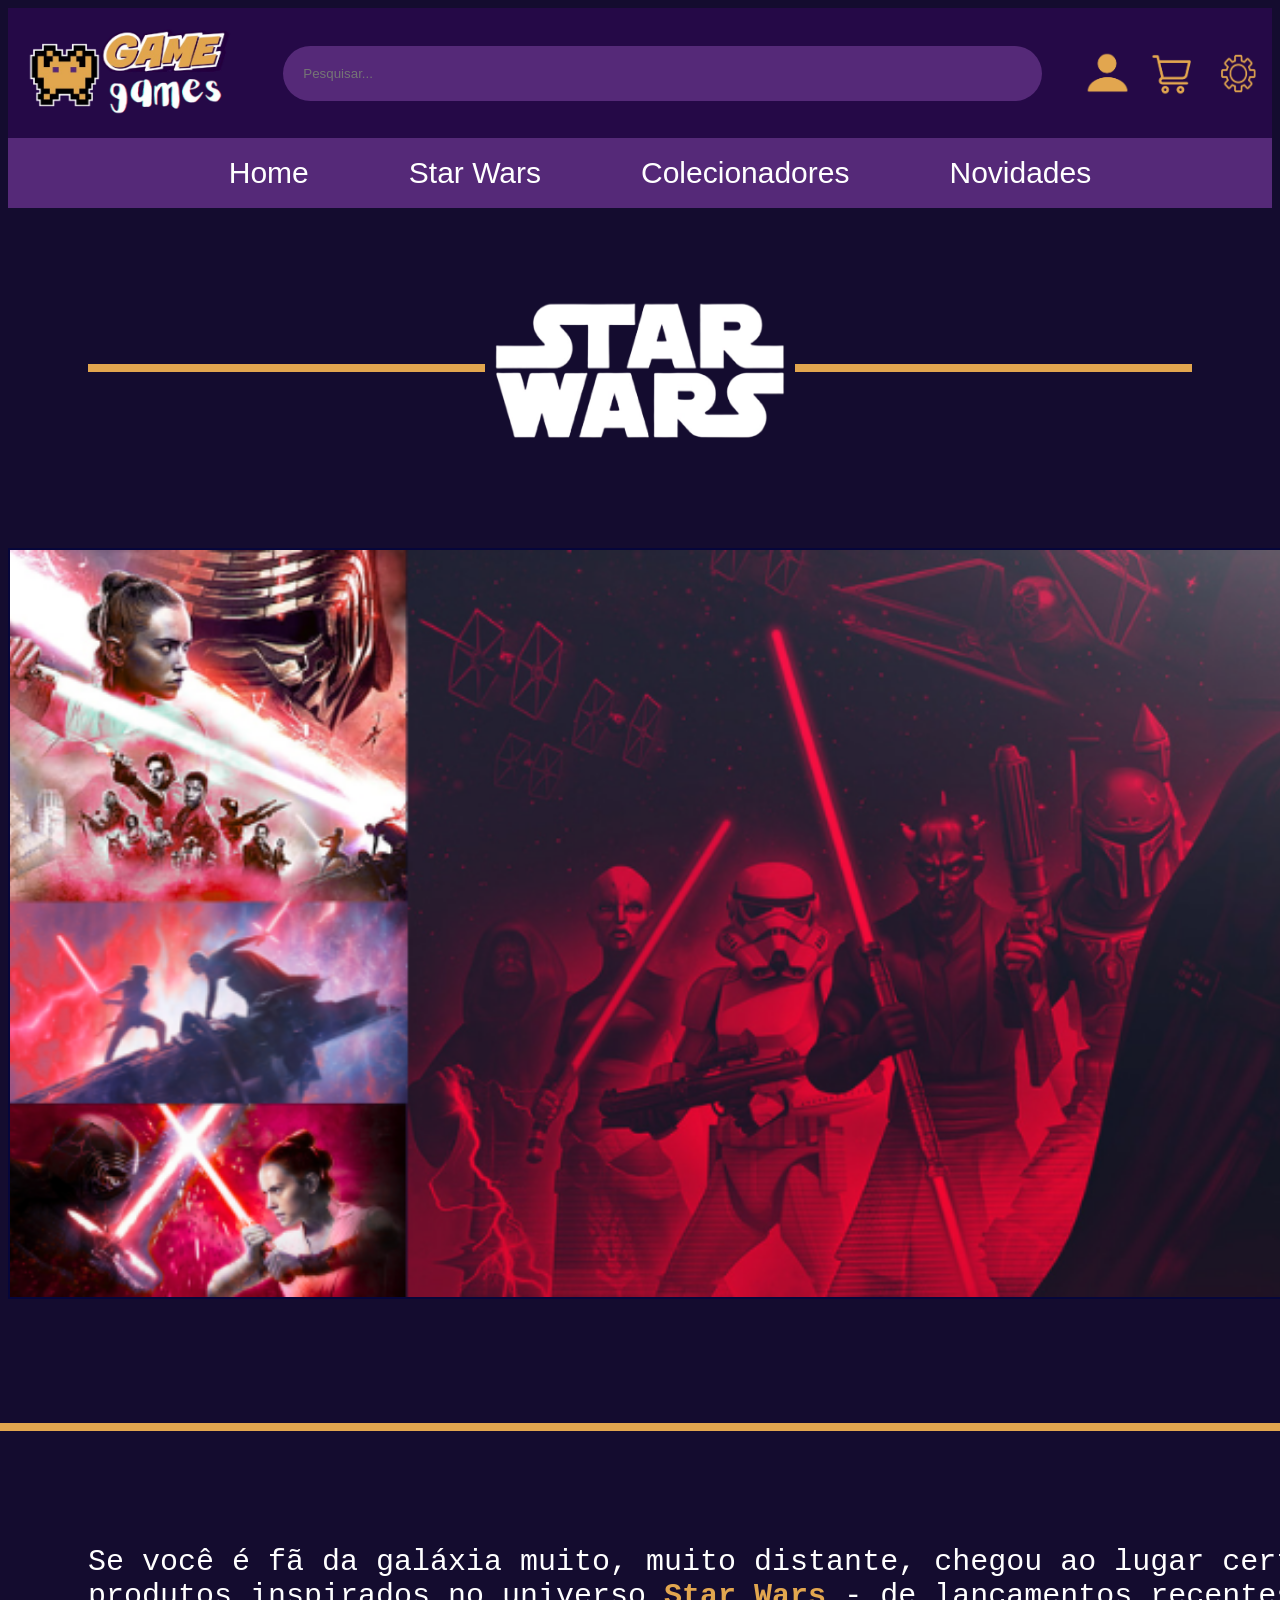
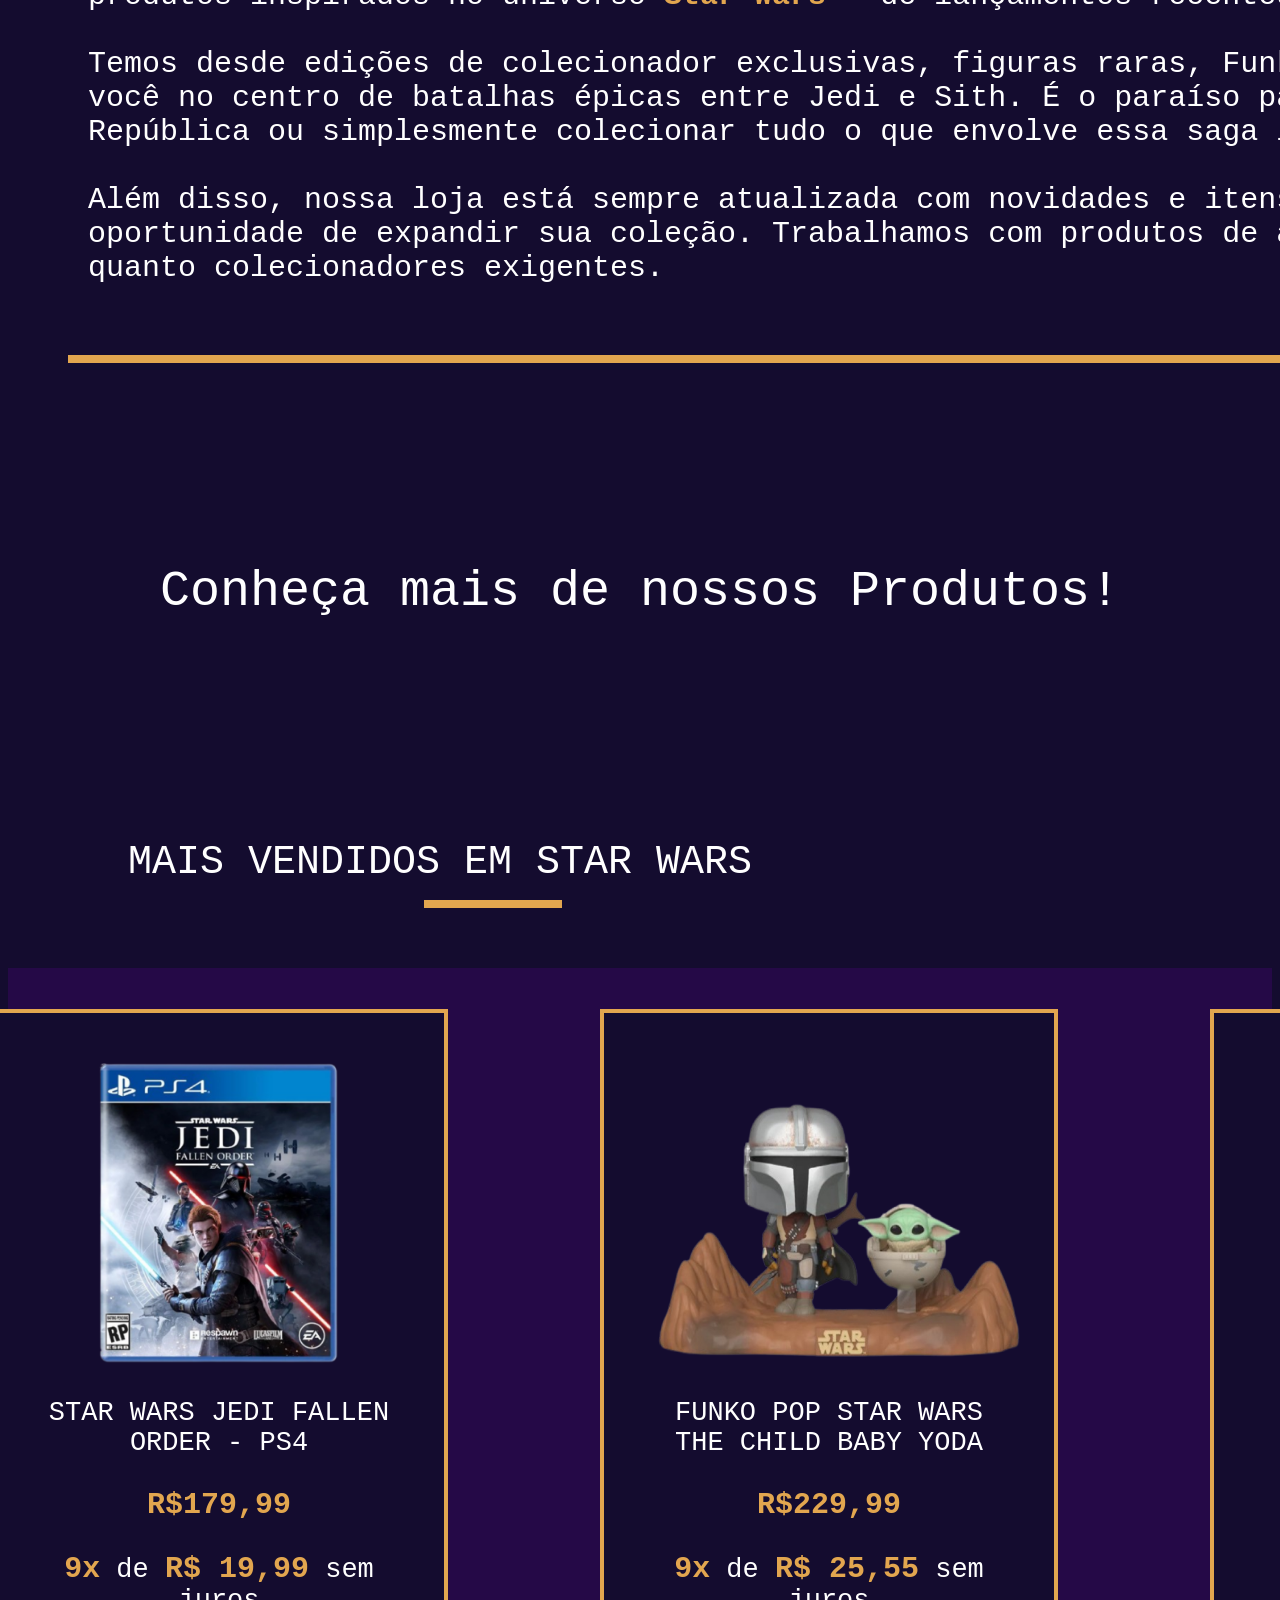
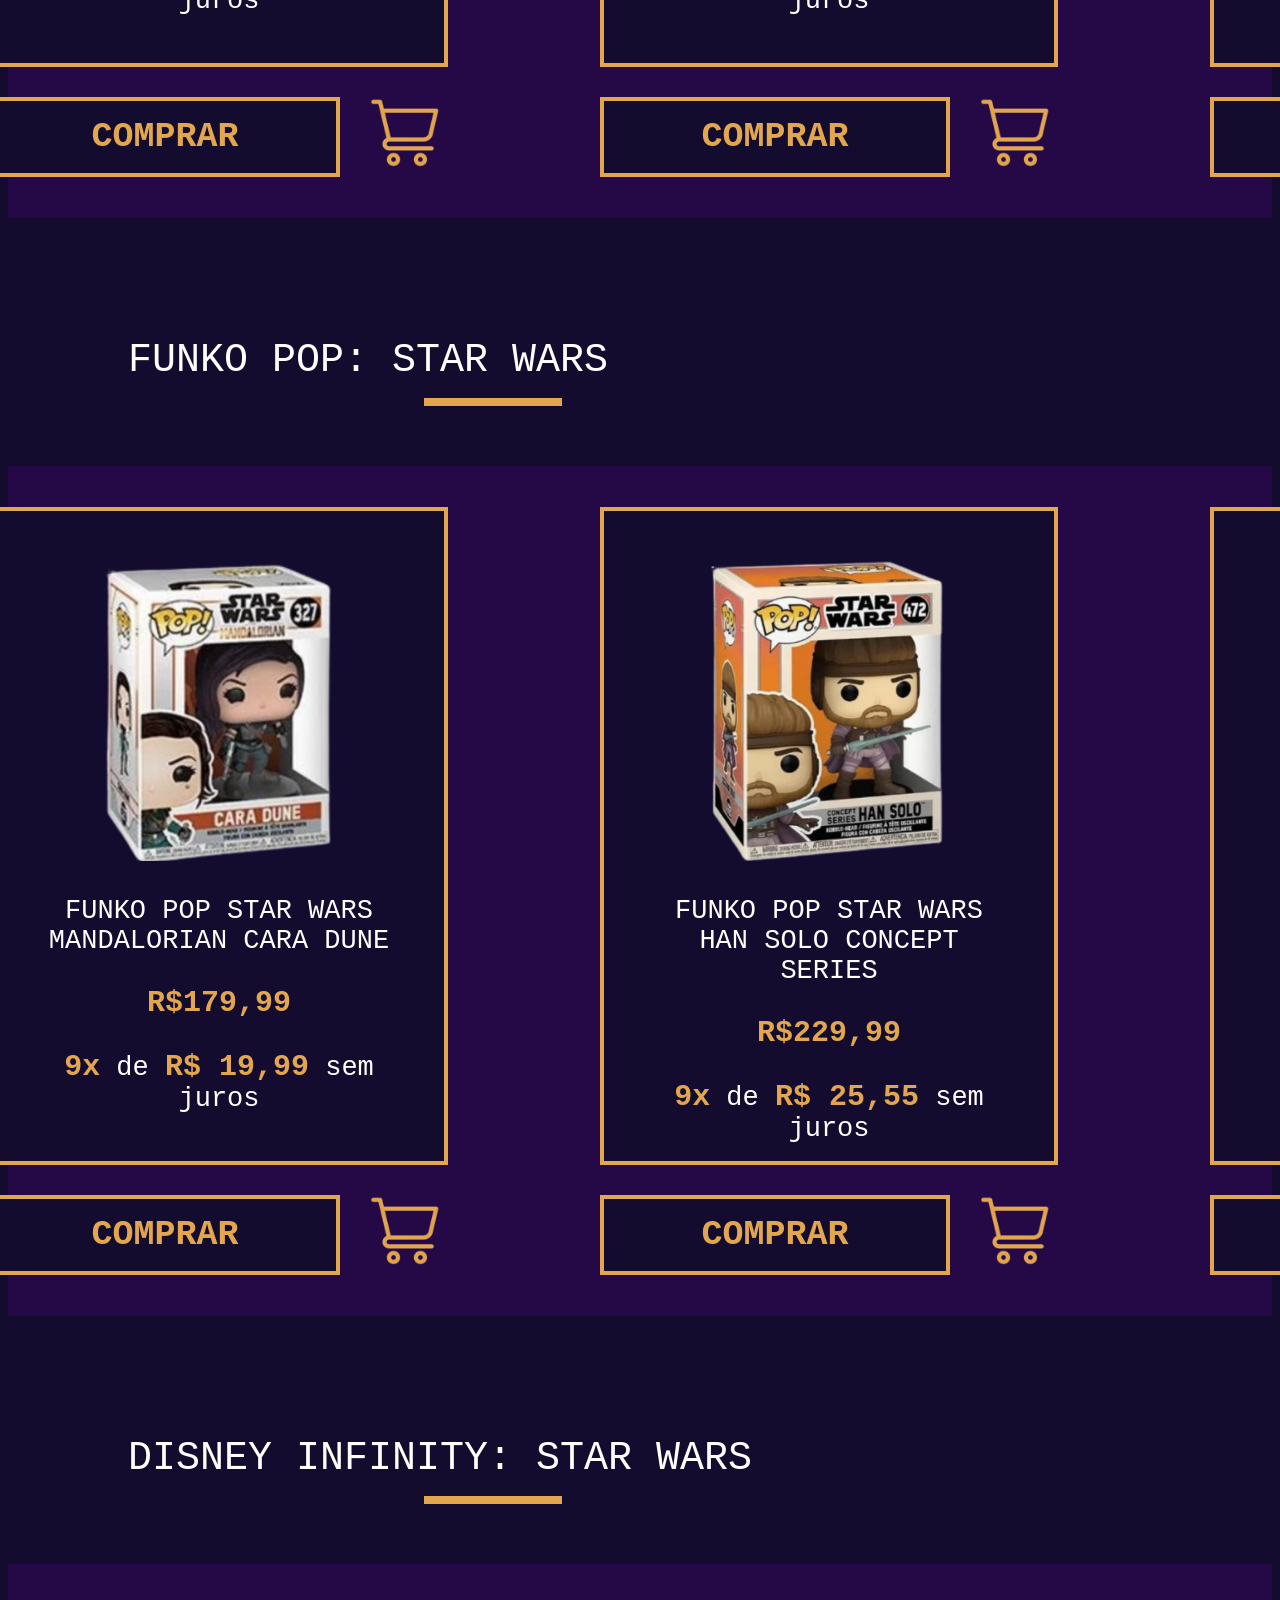
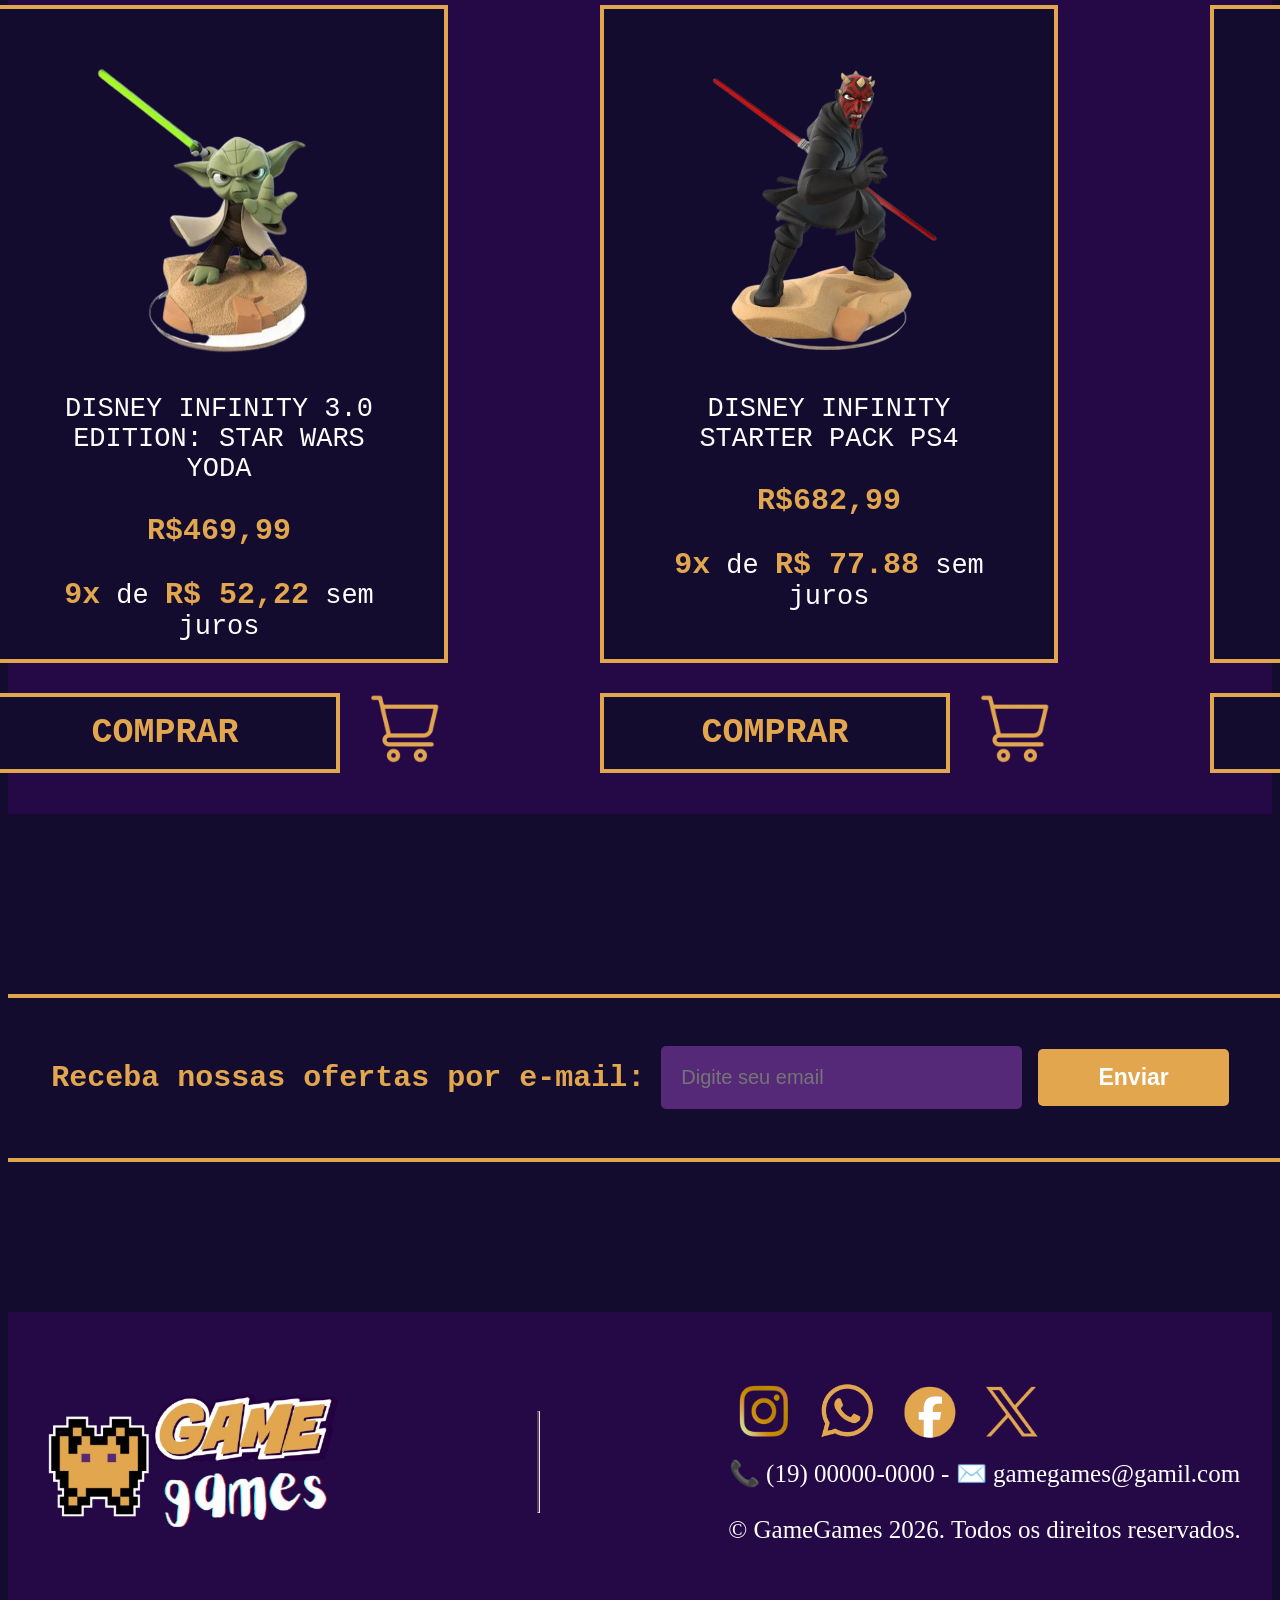
<file: StarWars.html>
<!DOCTYPE html>
<html lang="en">
<head>
    <meta charset="UTF-8">
    <link href="css/star_wars.css" rel="stylesheet">
    <link href="css/cabecalho.css" rel="stylesheet">
    <link href="css/rodape.css" rel="stylesheet">
    <title>Star Wars</title>
</head>
<body>


<header>
    <section class="cabecalho">
        <div>
            <img src="img_StarWars/logo_semfundo.png" alt="Logo do Site" width="220" height="200">
        </div>

        <input type="text" class="barra-estilizada" placeholder="Pesquisar...">

        <div class="icons">
            <img src="img_StarWars/icon%20login.png" alt="icon configuração" width="45" height="45">
            <img src="img_StarWars/icon%20carrinho.png" alt="icon login" width="45" height="45">
            <img src="img_StarWars/icon%20configuracao.png" alt="icon carrinho" width="45" height="45">
        </div>
    </section>
    <section class="navegação">
        <nav class="menu">
            <ul class="links">
                <li><a href="index.html">Home</a></li>
                <li><a href="StarWars.html">Star Wars</a></li>
                <li><a href="colecionadores.html">Colecionadores</a></li>
                <li><a href="novidades.html">Novidades</a></li>
            </ul>
        </nav>
    </section>
</header>

<section class="inicioPagina">
    <hr class="linhaTop">
    <img src="img_StarWars/starwars.png" height="160" width="310">
    <hr class="linhaTop">
</section>

<section class="BannerPrincipal">
    <div>
        <div class="banner">
            <img src="img_StarWars/banners/1.png" alt="Banner 1">
            <img src="img_StarWars/banners/2.png" alt="Banner 2">
            <img src="img_StarWars/banners/3.png" alt="Banner 3">
            <img src="img_StarWars/banners/4.png" alt="Banner 4">
        </div>
    </div>
</section>

<section class="sobre">
    <section class="TextPrincipal">
        <div class="TextPrincipal">
            <p class="TituloTextPrincipal">STAR WARS</p>
            <hr class="linhaTextPrincipal_1">
        </div>
    </section>
    <div class="TextoStarWars">
        <p>Se você é fã da galáxia muito, muito distante, chegou ao lugar certo! Na <strong>GameGames</strong>, você
            encontra uma seleção
            especial de produtos inspirados no universo <strong>Star Wars</strong> - de lançamentos recentes a
            verdadeiras relíquias para
            colecionadores.
            <br><br>

            Temos desde edições de colecionador exclusivas, figuras raras, Funko Pops icônicos, até jogos de
            videogame
            que colocam você no centro de batalhas épicas entre Jedi e Sith. É o paraíso para quem ama explorar o
            lado
            sombrio, defender a República ou simplesmente colecionar tudo o que envolve essa saga lendária.
            <br><br>

            Além disso, nossa loja está sempre atualizada com novidades e itens limitados, garantindo que você não perca
            nenhuma oportunidade de expandir sua coleção. Trabalhamos com produtos de alta qualidade, pensados para
            agradar
            tanto fãs casuais quanto colecionadores exigentes.
        </p>

    </div>
    <hr class="linhaTextPrincipal_2">
</section>

<div class="ConhecaProdutos">
    <p>Conheça mais de nossos Produtos!</p>
</div>

<section class="ProdutosMaisVendidos">

    <div class="MaisVendidosTitulo">
        <p class="SubTituloProdutos">MAIS VENDIDOS EM STAR WARS</p>
        <hr class="LinhaProdutos">
    </div>

    <div class="Produtos">

        <div>
            <div class="Produto">
                <div>
                    <img class="ImgProduto" src="img_StarWars/produtos/produto1.png" alt="Produto 1" width="350" height="300">
                    <p>FUNKO POP STAR WARS THE CHILD W/ FROG BABY YODA</p>
                    <p class="TextoValor">R$199,99</p>
                    <p><strong>9x</strong> de <strong>R$ 22,11</strong> sem juros</p>
                </div>
            </div>
            <div class="Botoes">
                <button class="botaoMaisVendidos">COMPRAR</button>
                <img src="img_StarWars/carrinhoCompras.png" width="70" height="70">
            </div>
        </div>

        <div>
            <div class="Produto">
                <div>
                    <img class="ImgProduto" src="img_StarWars/produtos/produto2.png" alt="Produto 2" width="240" height="300">
                    <p>STAR WARS JEDI FALLEN ORDER - PS4</p>
                    <p class="TextoValor">R$179,99</p>
                    <p><strong>9x</strong> de <strong>R$ 19,99</strong> sem juros</p>
                </div>
            </div>
            <div class="Botoes">
                <button class="botaoMaisVendidos">COMPRAR</button>
                <img src="img_StarWars/carrinhoCompras.png" width="70" height="70">
            </div>
        </div>

        <div>
            <div class="Produto">
                <div>
                    <img class="ImgProduto" src="img_StarWars/produtos/produto3.png" alt="Produto 3" width="370" height="300">
                    <p>FUNKO POP STAR WARS THE CHILD BABY YODA</p>
                    <p class="TextoValor">R$229,99</p>
                    <p><strong>9x</strong> de <strong>R$ 25,55</strong> sem juros</p>
                </div>
            </div>
            <div class="Botoes">
                <button class="botaoMaisVendidos">COMPRAR</button>
                <img src="img_StarWars/carrinhoCompras.png" width="70" height="70">
            </div>
        </div>

        <div>
            <div class="Produto">
                <div>
                    <img class="ImgProduto" src="img_StarWars/produtos/produto4.png" alt="Produto 4" width="290" height="300">
                    <p>FUNKO POP STAR WARS 815 STORMTROOPER</p>
                    <p class="TextoValor">R$209,99</p>
                    <p><strong>9x</strong> de <strong>R$ 23,33</strong> sem juros</p>
                </div>
            </div>
            <div class="Botoes">
                <button class="botaoMaisVendidos">COMPRAR</button>
                <img src="img_StarWars/carrinhoCompras.png" width="70" height="70">
            </div>
        </div>
        <img class="BotaoPassar" src="img_StarWars/botao.png" alt="botao" width="80" height="80">
    </div>


</section>

<section class="FunkoPop">

    <div class="MaisVendidosTitulo">
        <p class="SubTituloProdutos">FUNKO POP: STAR WARS</p>
        <hr class="LinhaProdutos">
    </div>

    <div class="Produtos">

        <div>
            <div class="Produto">
                <div>
                    <img class="ImgProduto" src="img_StarWars/produtos/produto5.png" alt="Produto 5" width="260" height="300">
                    <p>FUNKO POP STAR WARS THE BOOK OF BOBA BOBA FETT</p>
                    <p class="TextoValor">R$199,99</p>
                    <p><strong>9x</strong> de <strong>R$ 22,11</strong> sem juros</p>
                </div>
            </div>
            <div class="Botoes">
                <button class="botaoMaisVendidos">COMPRAR</button>
                <img src="img_StarWars/carrinhoCompras.png" width="70" height="70">
            </div>
        </div>

        <div>
            <div class="Produto">
                <div>
                    <img class="ImgProduto" src="img_StarWars/produtos/produto6.png" alt="Produto 6" width="240" height="300">
                    <p>FUNKO POP STAR WARS MANDALORIAN CARA DUNE</p>
                    <p class="TextoValor">R$179,99</p>
                    <p><strong>9x</strong> de <strong>R$ 19,99</strong> sem juros</p>
                </div>
            </div>
            <div class="Botoes">
                <button class="botaoMaisVendidos">COMPRAR</button>
                <img src="img_StarWars/carrinhoCompras.png" width="70" height="70">
            </div>
        </div>

        <div>
            <div class="Produto">
                <div>
                    <img class="ImgProduto" src="img_StarWars/produtos/produto7.png" alt="Produto 7" width="240" height="300">
                    <p>FUNKO POP STAR WARS HAN SOLO CONCEPT SERIES</p>
                    <p class="TextoValor">R$229,99</p>
                    <p><strong>9x</strong> de <strong>R$ 25,55</strong> sem juros</p>
                </div>
            </div>
            <div class="Botoes">
                <button class="botaoMaisVendidos">COMPRAR</button>
                <img src="img_StarWars/carrinhoCompras.png" width="70" height="70">
            </div>
        </div>

        <div>
            <div class="Produto">
                <div>
                    <img class="ImgProduto" src="img_StarWars/produtos/produto8.png" alt="Produto 8" width="240" height="300">
                    <p>FUNKO POP STAR WARS 02 YODA</p>
                    <p class="TextoValor">R$209,99</p>
                    <p><strong>9x</strong> de <strong>R$ 23,33</strong> sem juros</p>
                </div>
            </div>
            <div class="Botoes">
                <button class="botaoMaisVendidos">COMPRAR</button>
                <img src="img_StarWars/carrinhoCompras.png" width="70" height="70">
            </div>
        </div>
        <img class="BotaoPassar" src="img_StarWars/botao.png" alt="botao" width="80" height="80">
    </div>


</section>

<section class="DisneyInfinit">

    <div class="MaisVendidosTitulo">
        <p class="SubTituloProdutos">DISNEY INFINITY: STAR WARS</p>
        <hr class="LinhaProdutos">
    </div>

    <div class="Produtos">

        <div>
            <div class="Produto">
                <div>
                    <img class="ImgProduto" src="img_StarWars/produtos/produto9.png" alt="Produto 9" width="310" height="300">
                    <p>FUNKO POP STAR WARS THE BOOK OF BOBA BOBA FETT</p>
                    <p class="TextoValor">R$289,99</p>
                    <p><strong>9x</strong> de <strong>R$ 32,11</strong> sem juros</p>
                </div>
            </div>
            <div class="Botoes">
                <button class="botaoMaisVendidos">COMPRAR</button>
                <img src="img_StarWars/carrinhoCompras.png" width="70" height="70">
            </div>
        </div>

        <div>
            <div class="Produto">
                <div>
                    <img class="ImgProduto" src="img_StarWars/produtos/produto10.png" alt="Produto 10" width="290" height="300">
                    <p>DISNEY INFINITY 3.0 EDITION: STAR WARS YODA</p>
                    <p class="TextoValor">R$469,99</p>
                    <p><strong>9x</strong> de <strong>R$ 52,22</strong> sem juros</p>
                </div>
            </div>
            <div class="Botoes">
                <button class="botaoMaisVendidos">COMPRAR</button>
                <img src="img_StarWars/carrinhoCompras.png" width="70" height="70">
            </div>
        </div>

        <div>
            <div class="Produto">
                <div>
                    <img class="ImgProduto" src="img_StarWars/produtos/produto11.png" alt="Produto 11" width="240" height="300">
                    <p>DISNEY INFINITY STARTER PACK PS4</p>
                    <p class="TextoValor">R$682,99</p>
                    <p><strong>9x</strong> de <strong>R$ 77.88</strong> sem juros</p>
                </div>
            </div>
            <div class="Botoes">
                <button class="botaoMaisVendidos">COMPRAR</button>
                <img src="img_StarWars/carrinhoCompras.png" width="70" height="70">
            </div>
        </div>

        <div>
            <div class="Produto">
                <div>
                    <img class="ImgProduto" src="img_StarWars/produtos/produto12.png" alt="Produto 12" width="240" height="300">
                    <p>DISNEY INFINITY EDITION: CHEWBACCA</p>
                    <p class="TextoValor">R$161,99</p>
                    <p><strong>9x</strong> de <strong>R$ 23,33</strong> sem juros</p>
                </div>
            </div>
            <div class="Botoes">
                <button class="botaoMaisVendidos">COMPRAR</button>
                <img src="img_StarWars/carrinhoCompras.png" width="70" height="70">
            </div>
        </div>
        <img class="BotaoPassar" src="img_StarWars/botao.png" alt="botao" width="80" height="80">
    </div>


</section>

<section class="ofertas">
    <div>
        <hr class="linhaDESCONTO">
        <div class="tituloDESCONTO">
            <h2 class="textoDESCONTO">Receba nossas ofertas por e-mail: </h2>
            <input type="text" class="barra-email" placeholder="Digite seu email">
            <button class="botaoDESCONTO" type="submit">Enviar</button>
        </div>
        <hr class="linhaDESCONTO">
    </div>
</section>


<footer>
    <section class="rodape">
        <div class="logo">
            <img src="img_StarWars/logo_semfundo.png" alt="Logo do Site" width="320" height="320">
        </div>
        <hr class="linhalado">
        <div class="contato">
            <img src="img_StarWars/rodape/instagram.png" alt="Logo do insta" width="63" height="60">
            <img src="img_StarWars/rodape/whatsapp.png" alt="Logo do zap" width="63" height="60">
            <img src="img_StarWars/rodape/facebook.png" alt="Logo do face" width="63" height="60">
            <img src="img_StarWars/rodape/twitter.png" alt="Logo do x" width="63" height="60">

            <p class="textoRodape">📞 (19) 00000-0000 - ✉️ gamegames@gamil.com</p>
            <br>
            <p class="textoRodape">© GameGames 2026. Todos os direitos reservados.</p>
        </div>
    </section>
</footer>


</body>
</html>
</file>
<file: css/style.css>
body {
    margin: 0px;
    padding: 0px;
    background-color: #140C2F ;
}

.cabecalho {
    background-color: rgb(37, 9, 71);
    display: flex;
    justify-content: space-around;
    align-items: center;
    height: 80px;
    gap: 20px;
}

.barra-estilizada {
    width: 60%;
    padding: 10px;
    background-color: #552978;
    border-radius: 100px;
    box-sizing: border-box;
    border: none;
}

.icons{
    display: flex;
    gap: 20px;
}

.navegação {
    background-color: #552978;
    display: flex;
    justify-content: space-around;
    align-items: center;
    height: 50px;
    gap: 20px;
}

.menu {
    display: flex;
    gap: 20px;
    justify-content: center;
    align-items: center;
}

.links {
    display: flex;
    gap: 100px;
    list-style: none;
}

a {
    font-family: Jerseye, sans-serif, sans-serif;
    text-decoration: none;
    font-size: 20px;
    color: white;
}


.linha{
    border: 2px solid #83667c;
    width: 400px;
}

.marcas{
    display: flex;
    justify-content: center;
    align-items: center;
    padding: 30px;
    gap: 30px;
}

.titulo{
    color: white;
    text-align: center;
}

.imgmarcas{
    display: flex;
    justify-content: center;
    align-items: center;
    flex-direction: column;
}

.BannerPrincipal{
    width: 1510px;
    height: 330px;
    overflow: hidden;
    margin: 0 auto;
    border: 2px solid #06063a;
    margin-top: 0px;
}

.banner {
    display: flex;
    width: 100%;
    animation: slide 15s infinite;
}

.banner img {
    width: 100%;
    height: 330px;
    object-fit: cover;
    flex-shrink: 0 ;
}

@keyframes slide {
    0% { transform: translateX(0); }
    33.33% { transform: translateX(-1510px); }
    66.66% { transform: translateX(-3020px); }
    100% { transform: translateX(0px); }
}

.bemvindo{
    background-color: rgb(37, 9, 71);
    display: flex;
    justify-content: space-around;
    align-items: center;
    height: 360px;
    gap: 8px;
    margin: 40px;
}

.imagem {
    float: left;
    margin-left: 30px;
    max-width: 20%;
    height: auto;
    justify-content: space-between;
    align-items: center;
}

.texto {
    line-height: 1.5;
    letter-spacing: -0.01em;
    font-size: 22px;
    max-width: 600px;
    color: white;
}


.linha1{
    border: 2px solid #e2a64f;
    width: 400px;
}

.titulo1 {
    color: #e2a64f;
    display: flex;
    justify-content: center;
    align-items: center;
    flex-grow: 1;
    gap: 16px;
}

.barra-email{
    width: 20%;
    padding: 10px;
    background-color: #552978;
    border-radius: 5px;
    box-sizing: border-box;
    border: none;
    display: flex;
}

.botao{
    background-color: #e2a64f;
    color: white;
    padding: 9px 30px;
    font-size: 18px;
    border: none;
    border-radius: 5px;
    cursor: pointer;
}

.rodape{
    background-color: rgb(37, 9, 71);
    display: flex;
    justify-content: center;
    align-items: center;
    height: 200px;
    gap: 180px;
}


.linhalado{
    border-left: 2px solid #583e60;
    height: 100px;
    margin: 3px;
}

.contato img{
    font-size: 2em;
    margin-bottom: 10px;
    margin: 8px;
}

.contato p{
    display: flex;
    flex-direction: column;
    align-items: center;
    text-align: center;
    color: white;
    margin: 5px;
}

.imagemfundo{
    background-image: url('../img_LoginHome/fundologin.jpeg');
    background-repeat: no-repeat;
    background-size: cover;
    background-position: center;
    background-attachment: fixed;
}

.formulario{
    display: flex;
    justify-content: space-around;
    align-items: center;
    flex-direction: column;
    background-color: #250947;
    height: 650px;
    margin: 50px;
    width: 630px;
    border-radius: 15px;
}

.campos input{
    width: 510px;
    height: 36px;
    border-radius: 15px;
    background-color: #552978;
    margin: 10px;
    display: flex;
    justify-content: center;
    align-items: center;
    border: none;
    outline: none;
    color: white;
    padding-left: 10px;
}

.formulario button{
    background-color: #523941;
    color: #d19a4d;
    border-radius: 50px;
    width: 200px;
    height: 39px;
    margin-top: -40px;
    border: none;
    outline: none;
    font-size: 22px;
    font-family: "Calibri Light";
}

.campos label{
    line-height: 1.0;
    letter-spacing: -0.01em;
    font-size: 25px;
    max-width: 600px;
    color: white;
    font-family: "Calibri Light";
}


.tituloform{
    margin-bottom: -40px;
    font-size: 48px;
    text-shadow: 4px 4px 2px rgb(20, 12, 47);
    letter-spacing: 0.02em;
    font-family: "Calibri Light";
    color: white;
}



.LinhaProdutos {
    border: #E2A64F 4px solid;
    width: 100px;
    margin-left: 20px;
    margin-top: -5px;
}

.Produtos {
    margin-top: -40px;
    display: flex;
    justify-content: center;
    align-items: center;
    gap: 60px;
    background-color: #250947;
    height: 560px;
}

.Produto1 {
    border: #E2A64F 4px solid;
    width: 250px;
    height: 380px;
    color: white;
    font-size: 20px;
    font-family: monospace;
    text-align: center;
    padding: 10px;
    background-color: #140C2F;
}

.TextoValor {
    font-size: 30px;
    color: #E2A64F;
    font-weight: bold;
    margin: -5px;
}

.botaoMaisVendidos{
    border: #E2A64F 4px solid;
    width: 190px;
    height: 55px;
    color: #E2A64F;
    font-weight: bold;
    font-size: 25px;
    font-family: monospace;
    text-align: center;
    background-color: #140C2F;
    transition: transform 0.3s;
}

button:hover {
    background-color: #E2A64F;
    color: white;
    transform: scale(1.1);
}

.Botoes{
    display: flex;
    margin-top: 10px;
    width: 240px;
    gap: 10px;
}

.BotaoPassar:hover {
    transition: transform 0.3s;
    transform: scale(1.2);
}

.FunkoPop{
    margin-top: 300px;
}
</file>
<file: css/colecionadores.css>
body{
    background-color: #140c2f;
}

/*--------------cabeçalho------------------*/

.cabecalho {
    background-color: rgb(37, 9, 71);
    display: flex;
    justify-content: space-around;
    align-items: center;
    height: 80px;
    gap: 20px;
}

.rodape {
    margin-top: 120px;
}

.barra-estilizada {
    width: 60%;
    padding: 10px;
    background-color: #552978;
    border-radius: 100px;
    box-sizing: border-box;
    border: none;
}

.icons{
    display: flex;
    gap: 20px;
}

.navegação {
    background-color: #552978;
    display: flex;
    justify-content: space-around;
    align-items: center;
    height: 50px;
    gap: 20px;
}

.menu {
    display: flex;
    gap: 20px;
    justify-content: center;
    align-items: center;
}

.links {
    display: flex;
    gap: 100px;
    list-style: none;
}

a {
    font-family: Jerseye, sans-serif, sans-serif;
    text-decoration: none;
    font-size: 20px;
    color: white;
}

/*-------------------------------------------------------*/




.inicio{
    display: flex;
    justify-content: center;
    align-items: center;
    text-align: center;
    margin-top: 80px;
}

.titulo{
    color: #fda90f;
}

.linha{
    border: #dd8712 3px solid;
    width: 800px;

}

.conteudo{
    display: flex;
    justify-content: center;
    align-items: center;
    margin: 150px;
    gap: 100px;
    color: #dd8712;
    background-color: #250946;

}

.titulocolecionadores{
    display: flex;
    align-items: center;
    color: #dd8712;
    margin: 20px;
    font-size: 50px;
}

.textoinicio{
    display: flex;
    align-items: center;
    color: white;
    margin: 20px;
    padding: 20px;
    font-size: 30px;
}

.linha2{
    display: flex;
    align-items: center;
    border: #dd8712 3px solid;
    width: 1800px;
    height: 0px;
}

.titulotopo{
    display: flex;
    align-items: center;
    justify-content: center;
}

.linha3{
    border: #dd8712 3px solid;
    margin: 50px;
    width: 2200px;
}

/*--------------------Produtos-----------------------*/

.ConhecaProdutos {
    font-family: "Lucida Console", "Courier New", monospace;
    font-size: 50px;
    text-align: center;
    color: white;
    margin: 200px auto;
}

.ConhecaProdutos:hover {
    transition: transform 0.5s;
    color: #E2A64F;
}

.SubTituloProdutos {
    font-family: monospace;
    font-size: 40px;
    margin: 0px auto;
    color: white;
    width: 2200px;
    padding: 20px;
}

.LinhaProdutos {
    border: #E2A64F 4px solid;
    width: 100px;
    margin-left: 20px;
    margin-top: -5px;
}

.MaisVendidosTitulo{
    margin: 100px;
}

.Produtos {
    margin-top: -40px;
    display: flex;
    justify-content: center;
    align-items: center;
    gap: 80px;
    background-color: #250947;
    height: 850px;

}

.Produto1 {
    border: #E2A64F 4px solid;
    width: 350px;
    height: 550px;
    color: white;
    font-size: 27px;
    font-family: monospace;
    text-align: center;
    padding: 10px;
    background-color: #140C2F;
}

.TextoValor {
    font-size: 30px;
    color: #E2A64F;
    font-weight: bold;
}

.botaoMaisVendidos{
    border: #E2A64F 4px solid;
    width: 350px;
    height: 80px;
    color: #E2A64F;
    font-weight: bold;
    font-size: 35px;
    font-family: monospace;
    text-align: center;
    background-color: #140C2F;
    transition: transform 0.3s;
}

button:hover {
    background-color: #E2A64F;
    color: white;
    transform: scale(1.1);
}

.Botoes{
    display: flex;
    margin-top: 30px;
    width: 460px;
    gap: 30px;
}

.BotaoPassar:hover {
    transition: transform 0.3s;
    transform: scale(1.2);
}

.FunkoPop{
    margin-top: 300px;
}


/*------------------------------------------*/






.rodape{
    background-color: rgb(37, 9, 71);
    display: flex;
    justify-content: center;
    align-items: center;
    height: 200px;
    gap: 180px;
}


.linhalado{
    border-left: 2px solid #583e60;
    height: 100px;
    margin: 3px;
}

.contato img{
    font-size: 2em;
    margin-bottom: 10px;
    margin: 8px;
}

.contato p{
    display: flex;
    flex-direction: column;
    align-items: center;
    text-align: center;
    color: white;
    margin: 5px;
}




linha1{
    border: 2px solid #e2a64f;
    width: 400px;
}

.titulo1 {
    color: #e2a64f;
    display: flex;
    justify-content: center;
    align-items: center;
    flex-grow: 1;
    gap: 16px;
}

.barra-email{
    width: 20%;
    padding: 10px;
    background-color: #552978;
    border-radius: 5px;
    box-sizing: border-box;
    border: none;
    display: flex;
}

.botao{
    background-color: #e2a64f;
    color: white;
    padding: 9px 30px;
    font-size: 18px;
    border: none;
    border-radius: 5px;
    cursor: pointer;
}

/*Descontos*/

.ofertas{
    margin-top: 180px;
}

.linhaDesconto{
    border: 2px solid #e2a64f;
    width: 1800px;
}

.tituloDesconto {
    color: #e2a64f;
    display: flex;
    justify-content: center;
    align-items: center;
    flex-grow: 1;
    gap: 16px;
    padding: 30px;
}

.textoDesconto {
    font-size: 30px;
    font-family: monospace;
}

.barra-email{
    width: 30%;
    padding: 20px;
    background-color: #552978;
    border-radius: 5px;
    box-sizing: border-box;
    border: none;
    display: flex;
    font-size: 20px;
}

.botaoDesconto{
    background-color: #e2a64f;
    color: white;
    font-weight: bold;
    padding: 15px 60px;
    font-size: 23px;
    border: none;
    border-radius: 5px;
}

.botaoDesconto:hover {
    transform: scale(1.1);
}
</file>
<file: css/styleNovidades.css>
body {
    margin: 0px;
    padding: 0px;
    background-color: #160d2e;
    color: #ffffff;
    font-family: 'Montserrat', sans-serif;
    display: flex;
    flex-direction: column;
    align-items: center;
}

.cabecalho {
    background-color: rgb(37, 9, 71);
    display: flex;
    justify-content: space-around;
    align-items: center;
    height: 80px;
    gap: 20px;
    width: 100%;
}

.barra-estilizada {
    width: 60%;
    padding: 10px;
    background-color: #552978;
    border-radius: 100px;
    box-sizing: border-box;
    border: none;
}

.icons{
    display: flex;
    gap: 20px;
}

.navegação {
    background-color: #552978;
    display: flex;
    justify-content: space-around;
    align-items: center;
    height: 50px;
    gap: 20px;
    width: 100%;
}

.menu {
    display: flex;
    gap: 20px;
    justify-content: center;
    align-items: center;
}

.links {
    display: flex;
    gap: 100px;
    list-style: none;
}

a {
    font-family: Jerseye, sans-serif, sans-serif;
    text-decoration: none;
    font-size: 20px;
    color: white;
}

.logo img {
    height: 150px;
}


.icones-cabecalho {
    display: flex;
    gap: 25px;
    align-items: center;
}


.icones-cabecalho a img {
    width: 35px;
    height: auto;
    transition: transform 0.3s ease, opacity 0.3s ease;
}


nav {
    background-color: #221445;
    width: 100%;
    display: flex;
    justify-content: center;
    align-items: center;
    padding: 15px 0px;
}

nav ul {
    display: flex;
    justify-content: center;
    align-items: center;
    gap: 60px;
    list-style: none;
    margin: 0px;
    padding: 0px;
}

nav ul li a {
    color: white;
    font-family: 'Jersey 10', sans-serif;
    font-size: 32px;
    position: relative;
    padding: 5px 0;
    transition: color 0.3s ease;
}


nav ul li a:hover {
    color: #f4c45b;
}


main {
    width: 100%;
    max-width: 1200px;
    display: flex;
    flex-direction: column;
    align-items: center;
    padding: 40px 20px 0 20px;
}


.titulo-secao {
    text-align: center;
    font-family: 'Instrument Serif', serif;
    color: #f4c45b;
    font-size: 46px;
    font-weight: normal;
    margin-bottom: 50px;
    position: relative;
}

.titulo-secao span {
    position: relative;
    padding: 0 10px;
}

.grade-produtos {
    display: flex;
    justify-content: center;
    flex-wrap: wrap;
    gap: 20px;
    width: 100%;
    max-width: 1200px;
    margin-bottom: 60px;
}

.cartao-produto {
    box-sizing: border-box;
    width: 260px;
    border: 1px solid #d5a646;
    border-radius: 4px;
    padding: 20px;
    display: flex;
    justify-content: flex-start;
    align-items: center;
    flex-direction: column;
    text-align: center;
    position: relative;
}


.etiqueta {
    position: absolute;
    top: -12px;
    background-color: #f4c45b;
    color: black;
    padding: 2px 10px;
    font-size: 14px;
    font-weight: bold;
    font-family: 'IBM Plex Sans Condensed', sans-serif;
}

.cartao-produto img {
    width: 100%;
    height: 180px;
    object-fit: contain;
    margin-bottom: 15px;
}


.titulo-produto {
    font-family: 'IBM Plex Sans Condensed', sans-serif;
    color: #e0e0e0;
    font-size: 17px;
    font-weight: normal;
    margin-bottom: 10px;
    height: 48px;
    overflow: hidden;
    width: 100%;
}

.preco-antigo {
    font-family: 'IBM Plex Sans Condensed', sans-serif;
    color: #888888;
    text-decoration: line-through;
    margin-right: 5px;
}

.preco-novo {
    font-family: 'IBM Plex Sans Condensed', sans-serif;
    color: #f4c45b;
    font-size: 20px;
    font-weight: bold;
}

.parcelamento {
    font-family: 'IBM Plex Sans Condensed', sans-serif;
    color: #e0e0e0;
    font-size: 15px;
    margin-bottom: 15px;
}

.parcelamento strong {
    color: #f4c45b;
}

.botao-comprar {
    background-color: transparent;
    color: #f4c45b;
    border: 1px solid #f4c45b;
    width: 100%;
    padding: 8px;
    font-size: 18px;
    font-family: 'IBM Plex Sans Condensed', sans-serif;
    cursor: pointer;
    margin: auto;
    display: flex;
    justify-content: center;
    align-items: center;
    gap: 10px;
    transition: 0.3s;
}

.botao-comprar:hover {
    background-color: #f4c45b;
    color: #160d2e;
}


.caixa-texto-novidades {
    background-color: transparent;
    border: 1px solid #443c5c;
    border-radius: 8px;
    padding: 40px 50px;
    width: 100%;
    max-width: 1100px;
    margin-bottom: 60px;
    text-align: left;
    position: relative;
}

.caixa-texto-novidades .titulo-caixa {
    position: absolute;
    top: -30px;
    left: 40px;
    background-color: #160d2e;
    padding: 0 15px;
    font-family: 'Instrument Serif', serif;
    color: #f4c45b;
    font-size: 48px;
    font-weight: normal;
    margin: 0;
    text-decoration: underline;
    text-underline-offset: 6px;
}

.caixa-texto-novidades h3,
.caixa-texto-novidades p {
    font-family: 'Instrument Serif', serif;
    color: #e0e0e0;
    font-size: 22px;
    margin-bottom: 15px;
    font-weight: normal;
}

.rodape {
    background-color: rgb(37, 9, 71);
    display: flex;
    justify-content: center;
    align-items: center;
    height: 200px;
    gap: 180px;
    width: 100%;
}


.linhalado {
    border-left: 2px solid #583e60;
    height: 100px;
    margin: 3px;
}

.contato img {
    font-size: 2em;
    margin-bottom: 10px;
    margin: 8px;
}

.contato p {
    display: flex;
    flex-direction: column;
    align-items: center;
    text-align: center;
    color: white;
    margin: 5px;
}

.footer{
    width: 100%;
}

.info-contato {
    display: flex;
    align-items: center;
    gap: 15px;
    color: #ffffff;
    font-family: 'Montserrat', sans-serif;
    font-size: 16px;
}

.info-contato img {
    height: 18px;
}

.direitos-autorais {
    color: #a0a0a0;
    font-family: 'Montserrat', sans-serif;
    font-size: 14px;
    margin-top: 10px;
    margin-bottom: 0;
}
</file>
<file: css/star_wars.css>
body {
    background-color: #140C2F;
}

.inicioPagina{
    display: flex;
    justify-content: center;
    align-items: center;
    margin: 80px;
}

.linhaTop{
    border: #E2A64F 4px solid;
    width: 990px;
}



.BannerPrincipal{
    width: 3030px;
    height: 747px;
    /*esconde partes da imagem que passam do limite*/
    overflow: hidden;
    margin: 0 auto;
    border: 2px solid #06063a;
    margin-top: 100px;
    position: relative;
}

.banner {
    display: flex;
    width: 100%;
    animation: slide 20s infinite;
}

.banner img {
    width: 100%;
    height: 747px;
    /*imagem preenche espaço sem deformar*/
    object-fit: cover;
    /*impede imagem de encolher*/
    flex-shrink: 0 ;
}

/*faz um carrossel automático de imagens*/
/*translateX() - move no eixo horizontal*/

@keyframes slide {
    0% { transform: translateX(0); }
    25% { transform: translateX(-3030px); }
    50% { transform: translateX(-6060px); }
    75% { transform: translateX(-9090px); }
    100% { transform: translateX(0px); }
}

.TextPrincipal{
    display: flex;
    justify-content: center;
    align-items: center;
    gap: 40px;
    margin: -20px;
}

.linhaTextPrincipal_1{
    border: #E2A64F 4px solid;
    width: 1910px;
}

.TituloTextPrincipal {
    font-family:Impact, fantasy;
    color: white;
    font-size: 50px;
}

.TextoStarWars {
    font-family: monospace;
    font-size: 30px;
    margin: 0px auto;
    color: white;
    width: 2200px;
    padding: 20px;
}

strong {
    color: #E2A64F;
    font-weight: bold;
    font-size: 30px;
}

.linhaTextPrincipal_2{
    border: #E2A64F 4px solid;
    width: 2200px;
    margin: 20px auto;
}

.sobre {
    margin: 60px;

}

.img_sobre{
    display: flex;
    position: relative;
}

/*PRODUTOS*/

.ConhecaProdutos {
    font-family: "Lucida Console", "Courier New", monospace;
    font-size: 50px;
    text-align: center;
    color: white;
    margin: 200px auto;
}

.ConhecaProdutos:hover {
    transition: transform 0.5s;
    color: #E2A64F;
}

.SubTituloProdutos {
    font-family: monospace;
    font-size: 40px;
    margin: 0px auto;
    color: white;
    width: 2200px;
    padding: 20px;
}

.LinhaProdutos {
    border: #E2A64F 4px solid;
    width: 130px;
    margin-left: 316px;
    margin-top: -5px;
}

.MaisVendidosTitulo{
    margin: 100px;
}

.Produtos {
    margin-top: -40px;
    display: flex;
    justify-content: center;
    align-items: center;
    gap: 150px;
    background-color: #250947;
    height: 850px;

}

.Produto {
    border: #E2A64F 4px solid;
    width: 350px;
    height: 550px;
    color: white;
    font-size: 27px;
    font-family: monospace;
    text-align: center;
    padding: 50px;
    background-color: #140C2F;
}

/*somente na imagem dentro do card Produto quando o mouse estiver sobre ela*/
.Produto div img:hover{
    transition: transform 0.3s;
    transform: scale(1.1);

}

.TextoValor {
    font-size: 30px;
    color: #E2A64F;
    font-weight: bold;
}

.botaoMaisVendidos{
    border: #E2A64F 4px solid;
    width: 350px;
    height: 80px;
    color: #E2A64F;
    font-weight: bold;
    font-size: 35px;
    font-family: monospace;
    text-align: center;
    background-color: #140C2F;
    transition: transform 0.3s;
}

button:hover {
    background-color: #E2A64F;
    color: white;
    transform: scale(1.1);
}

.Botoes{
    display: flex;
    margin-top: 30px;
    width: 460px;
    gap: 30px;
}

.BotaoPassar:hover {
    transition: transform 0.3s;
    transform: scale(1.2);
}

/*DESCONTO*/


.ofertas{
    margin-top: 180px;
}

.linhaDESCONTO{
    border: 2px solid #e2a64f;
    width: 1800px;
}

.tituloDESCONTO {
    color: #e2a64f;
    display: flex;
    justify-content: center;
    align-items: center;
    flex-grow: 1;
    gap: 16px;
    padding: 30px;
}

.textoDESCONTO {
    font-size: 30px;
    font-family: monospace;
}

.barra-email{
    width: 30%;
    padding: 20px;
    background-color: #552978;
    border-radius: 5px;
    box-sizing: border-box;
    border: none;
    display: flex;
    font-size: 20px;
}

.botaoDESCONTO{
    background-color: #e2a64f;
    color: white;
    font-weight: bold;
    padding: 15px 60px;
    font-size: 23px;
    border: none;
    border-radius: 5px;
}

.botaoDESCONTO:hover {
    transform: scale(1.1);
}
</file>
<file: css/cabecalho.css>
.cabecalho {
    background-color: rgb(37, 9, 71);
    display: flex;
    justify-content: space-around;
    align-items: center;
    height: 130px;
    gap: 20px;
}

.barra-estilizada {
    width: 60%;
    padding: 20px;
    background-color: #552978;
    border-radius: 200px;
    box-sizing: border-box;
    border: none;
}

.icons{
    display: flex;
    gap: 20px;
}


.navegação {
    background-color: #552978;
    display: flex;
    justify-content: space-around;
    align-items: center;
    height: 70px;
    gap: 20px;
}

.menu {
    display: flex;
    gap: 20px;
    justify-content: center;
    align-items: center;
}

.links {
    display: flex;
    gap: 100px;
    list-style: none;
}

a {
    font-family: Jerseye, sans-serif, sans-serif;
    text-decoration: none;
    font-size: 30px;
    color: white;
}

a:hover {
    color: #E2A64F;
    font-size: 32px;
}

.icons img:hover {
    transition: transform 0.3s;
    transform: scale(1.2);
}
</file>
<file: css/rodape.css>
.rodape{
    background-color: rgb(37, 9, 71);
    display: flex;
    justify-content: center;
    align-items: center;
    height: 300px;
    gap: 180px;
    margin-top: 150px;
}


.linhalado{
    border-left: 2px solid #583e60;
    height: 100px;
    margin: 3px;
}

.contato img{
    font-size: 2em; /* Aumenta o tamanho do ícone */
    margin-bottom: 10px;
    margin: 8px;
}

.contato p{
    display: flex;
    flex-direction: column; /* Empilha verticalmente */
    align-items: center; /* Centraliza o ícone e o texto */
    text-align: center;
    color: white;
    margin: 5px;
}

.textoRodape {
    font-size: 25px;
}
</file>
